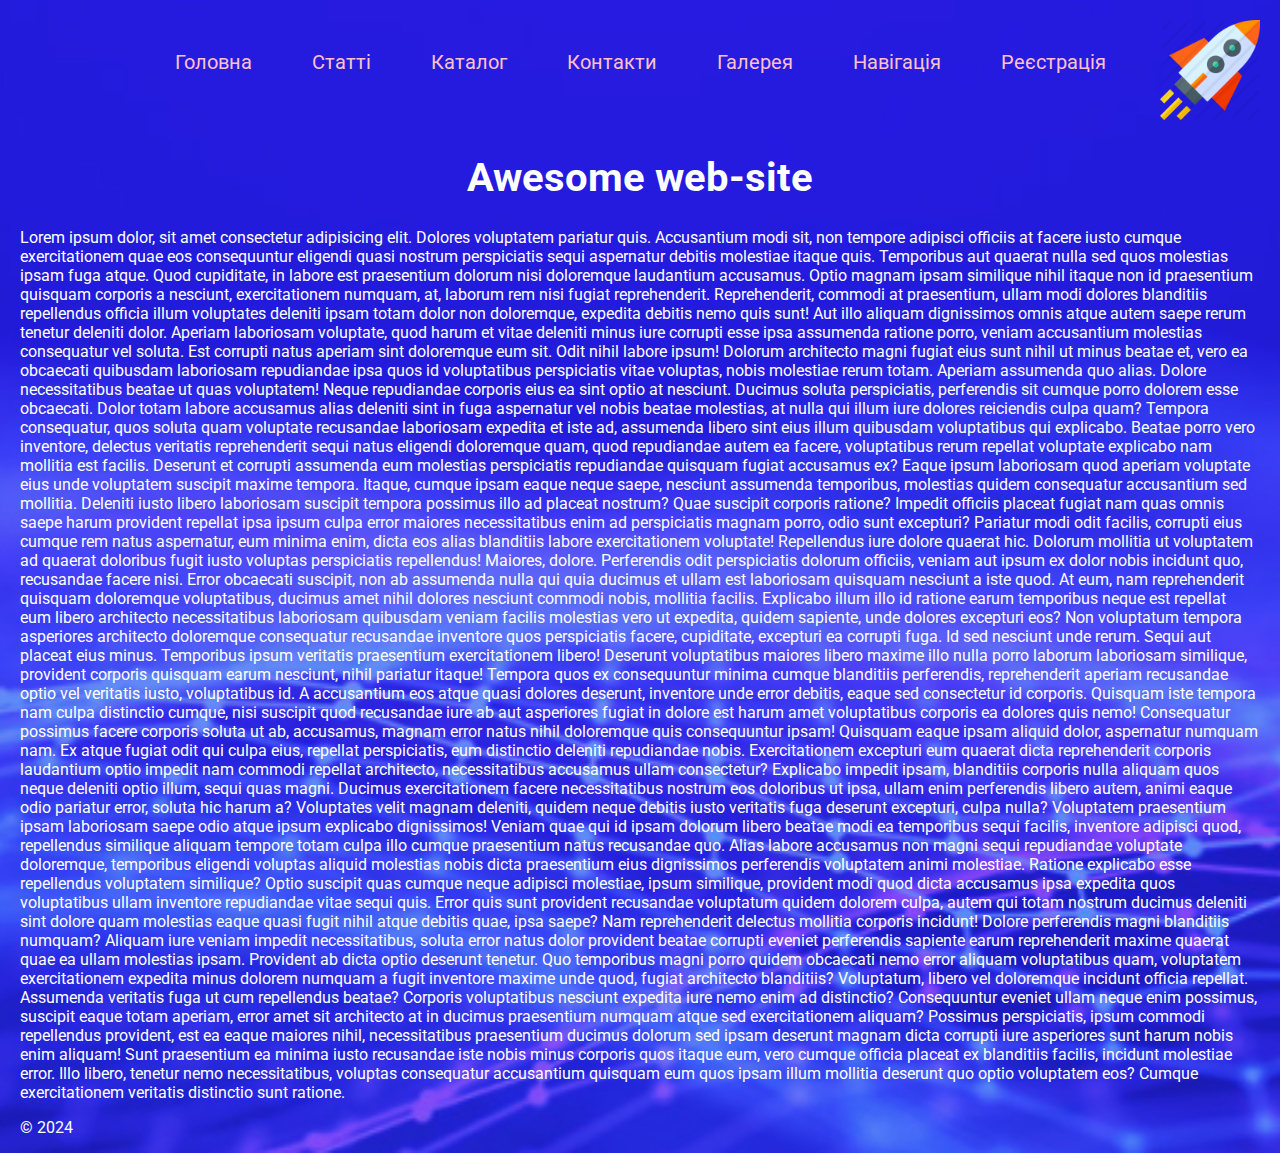
<file: index.html>
<!DOCTYPE html>
<html lang="zxx">

<head>
  <meta charset="UTF-8">
  <meta http-equiv="X-UA-Compatible" content="IE=edge">
  <meta name="viewport" content="width=device-width, initial-scale=1.0">
  <title>Unit 02</title>
  <link rel="preconnect" href="https://fonts.googleapis.com">
  <link rel="preconnect" href="https://fonts.gstatic.com" crossorigin>
  <link href="https://fonts.googleapis.com/css2?family=Roboto:wght@400;500;700&display=swap" rel="stylesheet">
  <link rel="stylesheet" href="./css/style.css">
</head>

<body>
  <header class="header">
    <div class="container">
      <nav class="nav">
        <ul class="list menu">
          <li class="menu-item"><a class="link menu-link" href="./index.html">Головна</a></li>
          <li class="menu-item"><a class="link menu-link" href="./pages/articles.html">Статті</a></li>
          <li class="menu-item"><a class="link menu-link" href="./pages/catalog.html">Каталог</a></li>
          <li class="menu-item"><a class="link menu-link" href="./pages/contacts.html">Контакти</a></li>
          <li class="menu-item"><a class="link menu-link" href="./pages/gallery.html">Галерея</a></li>
          <li class="menu-item"><a class="link menu-link" href="./pages/page-nav.html">Навігація</a></li>
          <li class="menu-item"><a class="link menu-link" href="./pages/registration.html">Реєстрація</a></li>
        </ul>
      </nav>
    </div>
  </header>

  <main>
    <section class="hero">
      <div class="container">
        <h1 class="hero-title">Awesome web-site</h1>

        <p>Lorem ipsum dolor, sit amet consectetur adipisicing elit. Dolores voluptatem pariatur quis. Accusantium modi
          sit, non tempore adipisci officiis at facere iusto cumque exercitationem quae eos consequuntur eligendi quasi
          nostrum perspiciatis sequi aspernatur debitis molestiae itaque quis. Temporibus aut quaerat nulla sed quos
          molestias ipsam fuga atque. Quod cupiditate, in labore est praesentium dolorum nisi doloremque laudantium
          accusamus. Optio magnam ipsam similique nihil itaque non id praesentium quisquam corporis a nesciunt,
          exercitationem numquam, at, laborum rem nisi fugiat reprehenderit. Reprehenderit, commodi at praesentium,
          ullam modi dolores blanditiis repellendus officia illum voluptates deleniti ipsam totam dolor non doloremque,
          expedita debitis nemo quis sunt! Aut illo aliquam dignissimos omnis atque autem saepe rerum tenetur deleniti
          dolor. Aperiam laboriosam voluptate, quod harum et vitae deleniti minus iure corrupti esse ipsa assumenda
          ratione porro, veniam accusantium molestias consequatur vel soluta. Est corrupti natus aperiam sint doloremque
          eum sit. Odit nihil labore ipsum! Dolorum architecto magni fugiat eius sunt nihil ut minus beatae et, vero ea
          obcaecati quibusdam laboriosam repudiandae ipsa quos id voluptatibus perspiciatis vitae voluptas, nobis
          molestiae rerum totam. Aperiam assumenda quo alias. Dolore necessitatibus beatae ut quas voluptatem! Neque
          repudiandae corporis eius ea sint optio at nesciunt. Ducimus soluta perspiciatis, perferendis sit cumque porro
          dolorem esse obcaecati. Dolor totam labore accusamus alias deleniti sint in fuga aspernatur vel nobis beatae
          molestias, at nulla qui illum iure dolores reiciendis culpa quam? Tempora consequatur, quos soluta quam
          voluptate recusandae laboriosam expedita et iste ad, assumenda libero sint eius illum quibusdam voluptatibus
          qui explicabo. Beatae porro vero inventore, delectus veritatis reprehenderit sequi natus eligendi doloremque
          quam, quod repudiandae autem ea facere, voluptatibus rerum repellat voluptate explicabo nam mollitia est
          facilis. Deserunt et corrupti assumenda eum molestias perspiciatis repudiandae quisquam fugiat accusamus ex?
          Eaque ipsum laboriosam quod aperiam voluptate eius unde voluptatem suscipit maxime tempora. Itaque, cumque
          ipsam eaque neque saepe, nesciunt assumenda temporibus, molestias quidem consequatur accusantium sed mollitia.
          Deleniti iusto libero laboriosam suscipit tempora possimus illo ad placeat nostrum? Quae suscipit corporis
          ratione? Impedit officiis placeat fugiat nam quas omnis saepe harum provident repellat ipsa ipsum culpa error
          maiores necessitatibus enim ad perspiciatis magnam porro, odio sunt excepturi? Pariatur modi odit facilis,
          corrupti eius cumque rem natus aspernatur, eum minima enim, dicta eos alias blanditiis labore exercitationem
          voluptate! Repellendus iure dolore quaerat hic. Dolorum mollitia ut voluptatem ad quaerat doloribus fugit
          iusto voluptas perspiciatis repellendus! Maiores, dolore. Perferendis odit perspiciatis dolorum officiis,
          veniam aut ipsum ex dolor nobis incidunt quo, recusandae facere nisi. Error obcaecati suscipit, non ab
          assumenda nulla qui quia ducimus et ullam est laboriosam quisquam nesciunt a iste quod. At eum, nam
          reprehenderit quisquam doloremque voluptatibus, ducimus amet nihil dolores nesciunt commodi nobis, mollitia
          facilis. Explicabo illum illo id ratione earum temporibus neque est repellat eum libero architecto
          necessitatibus laboriosam quibusdam veniam facilis molestias vero ut expedita, quidem sapiente, unde dolores
          excepturi eos? Non voluptatum tempora asperiores architecto doloremque consequatur recusandae inventore quos
          perspiciatis facere, cupiditate, excepturi ea corrupti fuga. Id sed nesciunt unde rerum. Sequi aut placeat
          eius minus. Temporibus ipsum veritatis praesentium exercitationem libero! Deserunt voluptatibus maiores libero
          maxime illo nulla porro laborum laboriosam similique, provident corporis quisquam earum nesciunt, nihil
          pariatur itaque! Tempora quos ex consequuntur minima cumque blanditiis perferendis, reprehenderit aperiam
          recusandae optio vel veritatis iusto, voluptatibus id. A accusantium eos atque quasi dolores deserunt,
          inventore unde error debitis, eaque sed consectetur id corporis. Quisquam iste tempora nam culpa distinctio
          cumque, nisi suscipit quod recusandae iure ab aut asperiores fugiat in dolore est harum amet voluptatibus
          corporis ea dolores quis nemo! Consequatur possimus facere corporis soluta ut ab, accusamus, magnam error
          natus nihil doloremque quis consequuntur ipsam! Quisquam eaque ipsam aliquid dolor, aspernatur numquam nam. Ex
          atque fugiat odit qui culpa eius, repellat perspiciatis, eum distinctio deleniti repudiandae nobis.
          Exercitationem excepturi eum quaerat dicta reprehenderit corporis laudantium optio impedit nam commodi
          repellat architecto, necessitatibus accusamus ullam consectetur? Explicabo impedit ipsam, blanditiis corporis
          nulla aliquam quos neque deleniti optio illum, sequi quas magni. Ducimus exercitationem facere necessitatibus
          nostrum eos doloribus ut ipsa, ullam enim perferendis libero autem, animi eaque odio pariatur error, soluta
          hic harum a? Voluptates velit magnam deleniti, quidem neque debitis iusto veritatis fuga deserunt excepturi,
          culpa nulla? Voluptatem praesentium ipsam laboriosam saepe odio atque ipsum explicabo dignissimos! Veniam quae
          qui id ipsam dolorum libero beatae modi ea temporibus sequi facilis, inventore adipisci quod, repellendus
          similique aliquam tempore totam culpa illo cumque praesentium natus recusandae quo. Alias labore accusamus non
          magni sequi repudiandae voluptate doloremque, temporibus eligendi voluptas aliquid molestias nobis dicta
          praesentium eius dignissimos perferendis voluptatem animi molestiae. Ratione explicabo esse repellendus
          voluptatem similique? Optio suscipit quas cumque neque adipisci molestiae, ipsum similique, provident modi
          quod dicta accusamus ipsa expedita quos voluptatibus ullam inventore repudiandae vitae sequi quis. Error quis
          sunt provident recusandae voluptatum quidem dolorem culpa, autem qui totam nostrum ducimus deleniti sint
          dolore quam molestias eaque quasi fugit nihil atque debitis quae, ipsa saepe? Nam reprehenderit delectus
          mollitia corporis incidunt! Dolore perferendis magni blanditiis numquam? Aliquam iure veniam impedit
          necessitatibus, soluta error natus dolor provident beatae corrupti eveniet perferendis sapiente earum
          reprehenderit maxime quaerat quae ea ullam molestias ipsam. Provident ab dicta optio deserunt tenetur. Quo
          temporibus magni porro quidem obcaecati nemo error aliquam voluptatibus quam, voluptatem exercitationem
          expedita minus dolorem numquam a fugit inventore maxime unde quod, fugiat architecto blanditiis? Voluptatum,
          libero vel doloremque incidunt officia repellat. Assumenda veritatis fuga ut cum repellendus beatae? Corporis
          voluptatibus nesciunt expedita iure nemo enim ad distinctio? Consequuntur eveniet ullam neque enim possimus,
          suscipit eaque totam aperiam, error amet sit architecto at in ducimus praesentium numquam atque sed
          exercitationem aliquam? Possimus perspiciatis, ipsum commodi repellendus provident, est ea eaque maiores
          nihil, necessitatibus praesentium ducimus dolorum sed ipsam deserunt magnam dicta corrupti iure asperiores
          sunt harum nobis enim aliquam! Sunt praesentium ea minima iusto recusandae iste nobis minus corporis quos
          itaque eum, vero cumque officia placeat ex blanditiis facilis, incidunt molestiae error. Illo libero, tenetur
          nemo necessitatibus, voluptas consequatur accusantium quisquam eum quos ipsam illum mollitia deserunt quo
          optio voluptatem eos? Cumque exercitationem veritatis distinctio sunt ratione.</p>
      </div>
    </section>
  </main>

  <footer>
    <div class="container">
      <p>&copy; 2024</p>
    </div>
  </footer>
</body>

</html>
</file>
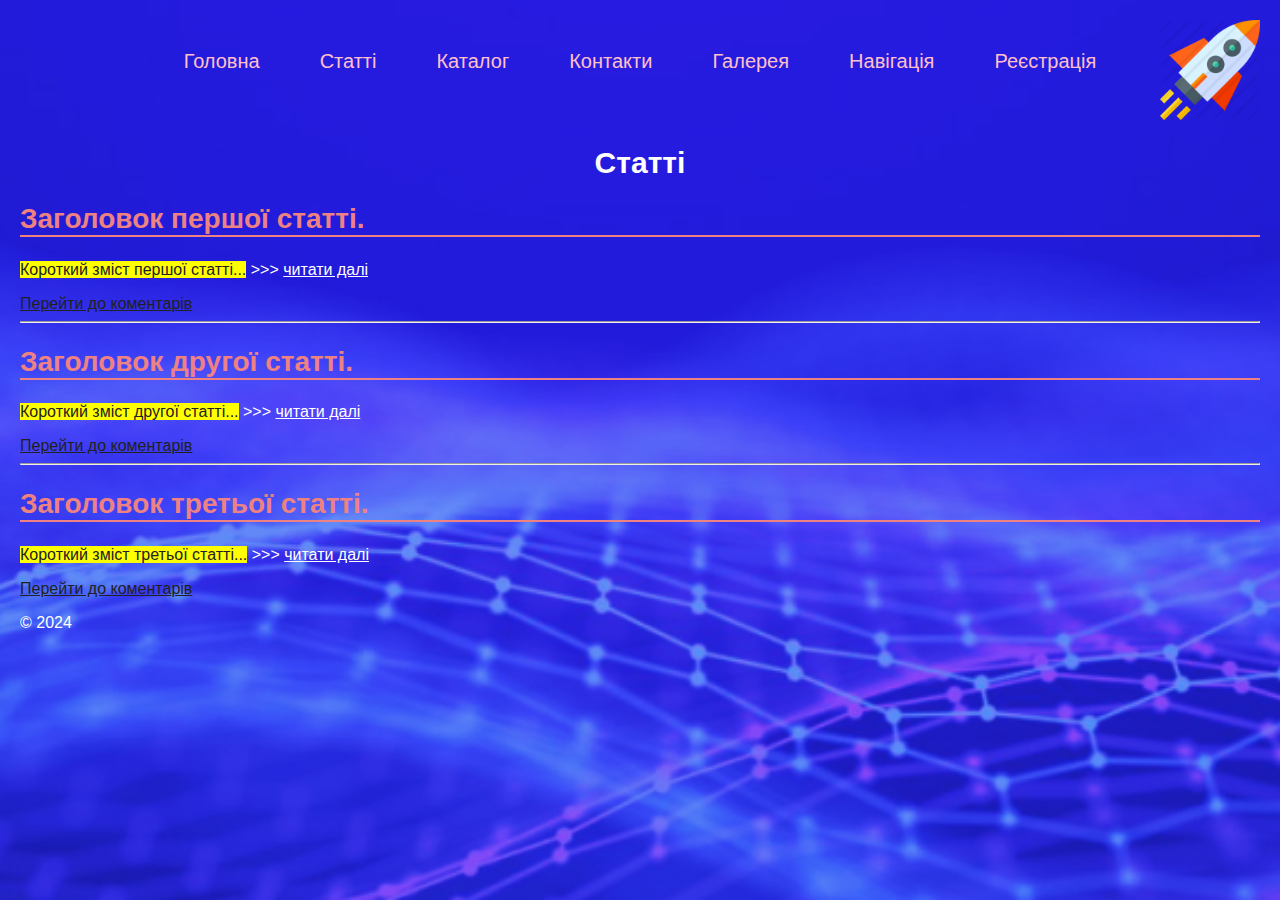
<file: pages/articles.html>
<!DOCTYPE html>
<html lang="uk">

<head>
  <meta charset="UTF-8">
  <meta http-equiv="X-UA-Compatible" content="IE=edge">
  <meta name="viewport" content="width=device-width, initial-scale=1.0">
  <title>Статті</title>
  <link rel="stylesheet" href="../css/style.css">
</head>

<body>
  <header class="header">
    <div class="container">
      <nav class="nav">
        <ul class="list menu">
          <li class="menu-item"><a class="link menu-link" href="../index.html">Головна</a></li>
          <li class="menu-item"><a class="link menu-link" href="./articles.html">Статті</a></li>
          <li class="menu-item"><a class="link menu-link" href="./catalog.html">Каталог</a></li>
          <li class="menu-item"><a class="link menu-link" href="./contacts.html">Контакти</a></li>
          <li class="menu-item"><a class="link menu-link" href="./gallery.html">Галерея</a></li>
          <li class="menu-item"><a class="link menu-link" href="./page-nav.html">Навігація</a></li>
          <li class="menu-item"><a class="link menu-link" href="./registration.html">Реєстрація</a></li>
        </ul>
      </nav>
    </div>
  </header>

  <main>
    <div class="container">
      <h1>Статті</h1>

      <article class="article">
        <h2 class="article-title">
          <a class="link article-link" href="./articles/article1.html">Заголовок першої статті.</a>
        </h2>

        <p><span class="article-description">Короткий зміст першої статті...</span> &gt;&gt;&gt;
          <a class="article-more" href="./articles/article1.html">читати далі</a>
        </p>
        <a class="article-transition" href="./articles/article1.html#comments">Перейти до коментарів</a>
      </article>

      <hr>

      <article class="article">
        <h2 class="article-title">
          <a class="link article-link" href="./articles/article2.html">Заголовок другої статті.</a>
        </h2>

        <p><span class="article-description">Короткий зміст другої статті...</span> &gt;&gt;&gt;
          <a class="article-more" href="./articles/article2.html">читати далі</a>
        </p>
        <a class="article-transition" href="./articles/article2.html#comments">Перейти до коментарів</a>
      </article>

      <hr>

      <article class="article">
        <h2 class="article-title">
          <a class="link article-link" href="./articles/article3.html">Заголовок третьої статті.</a>
        </h2>

        <p><span class="article-description">Короткий зміст третьої статті...</span> &gt;&gt;&gt;
          <a class="article-more" href="./articles/article3.html">читати далі</a>
        </p>
        <a class="article-transition" href="./articles/article3.html#comments">Перейти до коментарів</a>
      </article>
    </div>
  </main>

  <footer>
    <div class="container">
      <p>&copy; 2024</p>
    </div>
  </footer>
</body>

</html>
</file>
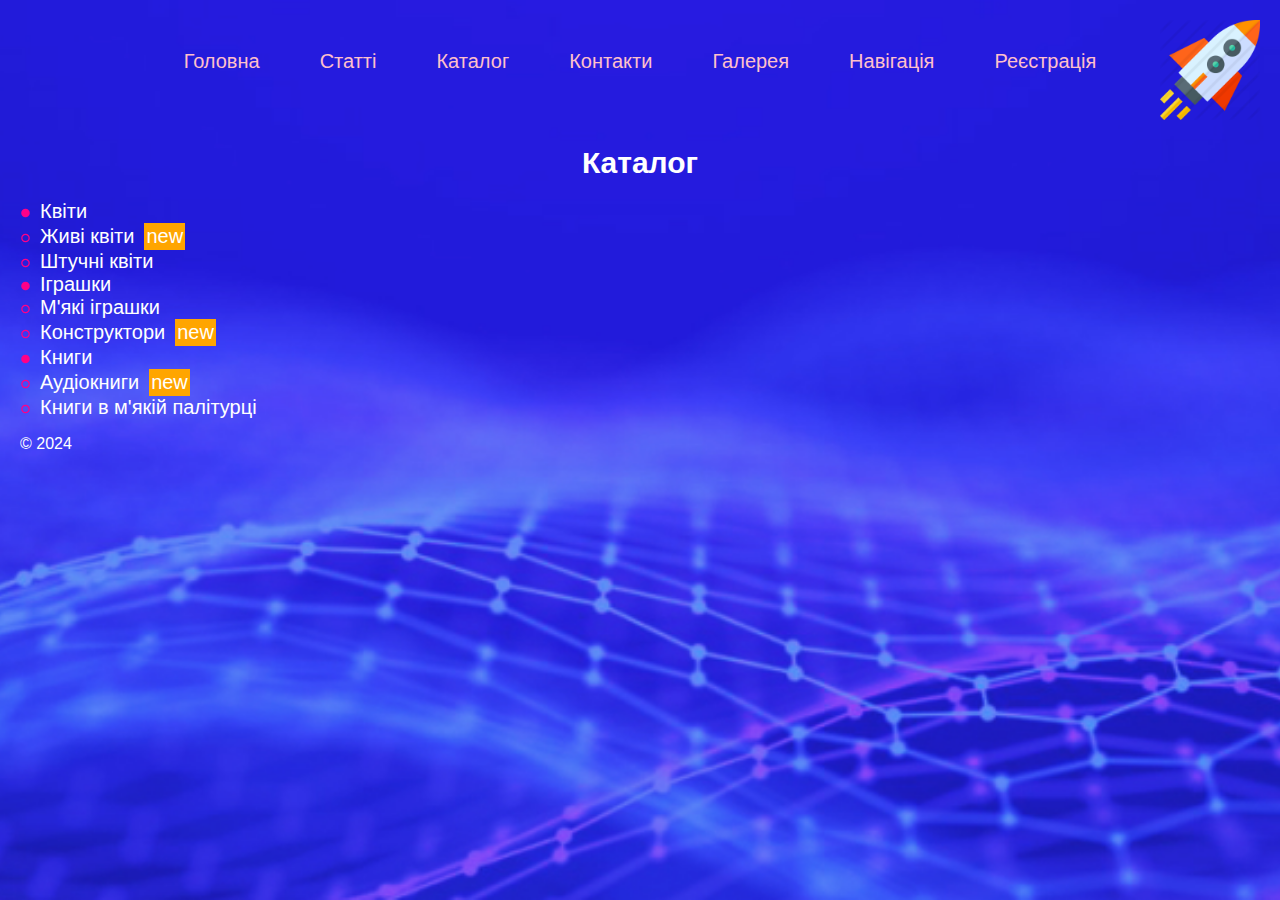
<file: pages/catalog.html>
<!DOCTYPE html>
<html lang="uk">

<head>
  <meta charset="UTF-8">
  <meta http-equiv="X-UA-Compatible" content="IE=edge">
  <meta name="viewport" content="width=device-width, initial-scale=1.0">
  <title>Каталог</title>
  <link rel="stylesheet" href="../css/style.css">
</head>

<body>
  <header class="header">
    <div class="container">
      <nav class="nav">
        <ul class="list menu">
          <li class="menu-item"><a class="link menu-link" href="../index.html">Головна</a></li>
          <li class="menu-item"><a class="link menu-link" href="./articles.html">Статті</a></li>
          <li class="menu-item"><a class="link menu-link" href="./catalog.html">Каталог</a></li>
          <li class="menu-item"><a class="link menu-link" href="./contacts.html">Контакти</a></li>
          <li class="menu-item"><a class="link menu-link" href="./gallery.html">Галерея</a></li>
          <li class="menu-item"><a class="link menu-link" href="./page-nav.html">Навігація</a></li>
          <li class="menu-item"><a class="link menu-link" href="./registration.html">Реєстрація</a></li>
        </ul>
      </nav>
    </div>
  </header>

  <main>
    <section>
      <div class="container">
        <h1>Каталог</h1>

        <ul class="list catalog">
          <li class="catalog-item">Квіти
            <ul class="list sub-catalog">
              <li class="sub-catalog-item special-new">Живі квіти</li>
              <li class="sub-catalog-item">Штучні квіти</li>
            </ul>
          </li>
          <li class="catalog-item">Іграшки
            <ul class="list sub-catalog">
              <li class="sub-catalog-item">М'які іграшки</li>
              <li class="sub-catalog-item special-new">Конструктори</li>
            </ul>
          </li>
          <li class="catalog-item">Книги
            <ul class="list sub-catalog">
              <li class="sub-catalog-item special-new">Аудіокниги</li>
              <li class="sub-catalog-item">Книги в м'якій палітурці</li>
            </ul>
          </li>
        </ul>
      </div>
    </section>
  </main>

  <footer>
    <div class="container">
      <p>&copy; 2024</p>
    </div>
  </footer>
</body>

</html>
</file>
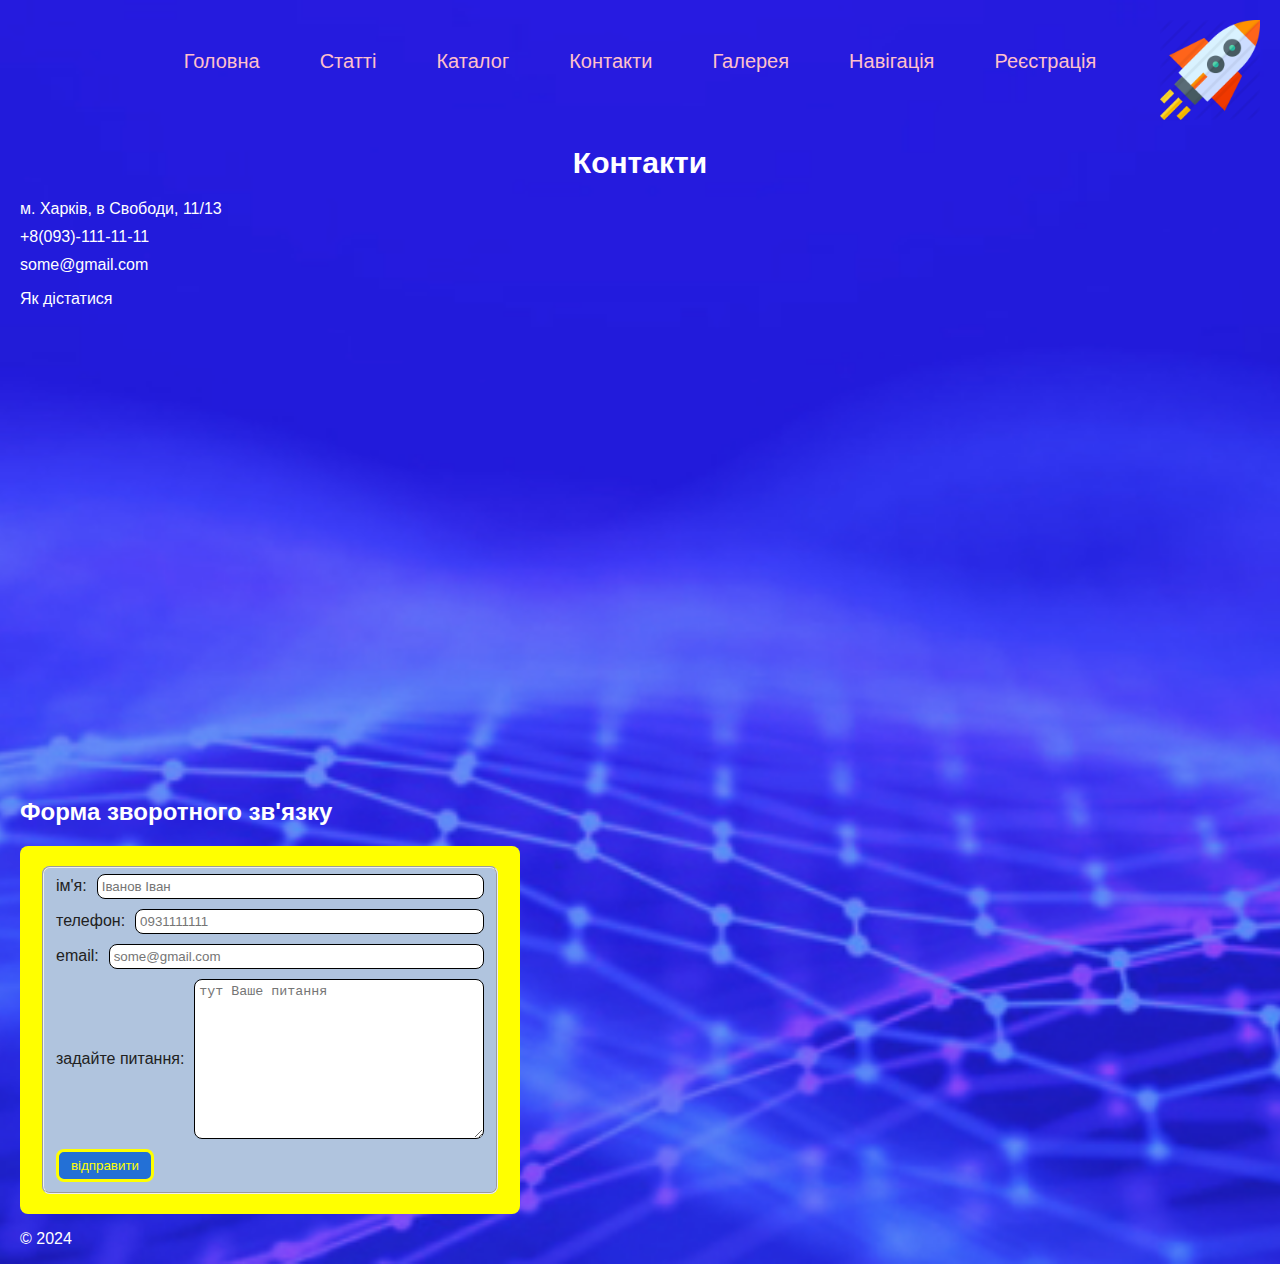
<file: pages/contacts.html>
<!DOCTYPE html>
<html lang="uk">

<head>
  <meta charset="UTF-8">
  <meta http-equiv="X-UA-Compatible" content="IE=edge">
  <meta name="viewport" content="width=device-width, initial-scale=1.0">
  <title>Контакти</title>
  <link rel="stylesheet" href="../css/style.css">
</head>

<body>
  <header class="header">
    <div class="container">
      <nav class="nav">
        <ul class="list menu">
          <li class="menu-item"><a class="link menu-link" href="../index.html">Головна</a></li>
          <li class="menu-item"><a class="link menu-link" href="./articles.html">Статті</a></li>
          <li class="menu-item"><a class="link menu-link" href="./catalog.html">Каталог</a></li>
          <li class="menu-item"><a class="link menu-link" href="./contacts.html">Контакти</a></li>
          <li class="menu-item"><a class="link menu-link" href="./gallery.html">Галерея</a></li>
          <li class="menu-item"><a class="link menu-link" href="./page-nav.html">Навігація</a></li>
          <li class="menu-item"><a class="link menu-link" href="./registration.html">Реєстрація</a></li>
        </ul>
      </nav>
    </div>
  </header>

  <main>
    <section>
      <div class="container">
        <h1>Контакти</h1>

        <address>
          <ul class="list address">
            <li class="address-item">
              <a class="link address-link" href="https://maps.app.goo.gl/x9EXYW6exf2VWCSN8" target="_blank">м. Харків, в
                Свободи, 11/13</a>
            </li>
            <li class="address-item"><a class="link address-link" href="tel:+80931111111">+8(093)-111-11-11</a></li>
            <li class="address-item"><a class="link address-link" href="mailto:some@gmail.com">some@gmail.com</a></li>
          </ul>
        </address>

        <div>
          <p>Як дістатися</p>
          <iframe
            src="https://www.google.com/maps/embed?pb=!1m18!1m12!1m3!1d2564.409950635829!2d36.2385188!3d50.003671!2m3!1f0!2f0!3f0!3m2!1i1024!2i768!4f13.1!3m3!1m2!1s0x4127a0dd895f9371%3A0xee576b91ddd538aa!2z0LLRg9C70LjRhtGPINCh0LLQvtCx0L7QtNC4LCAxMS0xMywg0KXQsNGA0LrRltCyLCDQpdCw0YDQutGW0LLRgdGM0LrQsCDQvtCx0LvQsNGB0YLRjCwg0KPQutGA0LDRl9C90LAsIDYxMDAw!5e0!3m2!1suk!2sde!4v1724360576194!5m2!1suk!2sde"
            width="600" height="450" style="border:0;" allowfullscreen="" loading="lazy"
            referrerpolicy="no-referrer-when-downgrade">
          </iframe>
        </div>
      </div>
    </section>

    <section>
      <div class="container">
        <h2>Форма зворотного зв'язку</h2>

        <form class="form" action="https://tests.fomenko.top/echo/index.php" method="get">
          <fieldset class="form-fieldset">
            <div class="form-group">
              <label class="form-label" for="name">ім'я:</label>
              <input class="form-field" name="name" id="name" type="text" placeholder="Iванов Iван">
            </div>

            <div class="form-group">
              <label class="form-label" for="tel">телефон:</label>
              <input class="form-field" name="tel" id="tel" type="tel" placeholder="0931111111">
            </div>

            <div class="form-group">
              <label class="form-label" for="email">email: </label>
              <input class="form-field" name="email" id="email" type="email" placeholder="some@gmail.com">
            </div>

            <div class="form-group">
              <label class="form-label" for="question">задайте питання:</label>
              <textarea class="form-field" name="question" id="question" cols="30" rows="10"
                placeholder="тут Ваше питання"></textarea>
            </div>

            <button class="btn" type="submit">відправити</button>
          </fieldset>
        </form>
      </div>
    </section>
  </main>

  <footer>
    <div class="container">
      <p>&copy; 2024</p>
    </div>
  </footer>
</body>

</html>
</file>
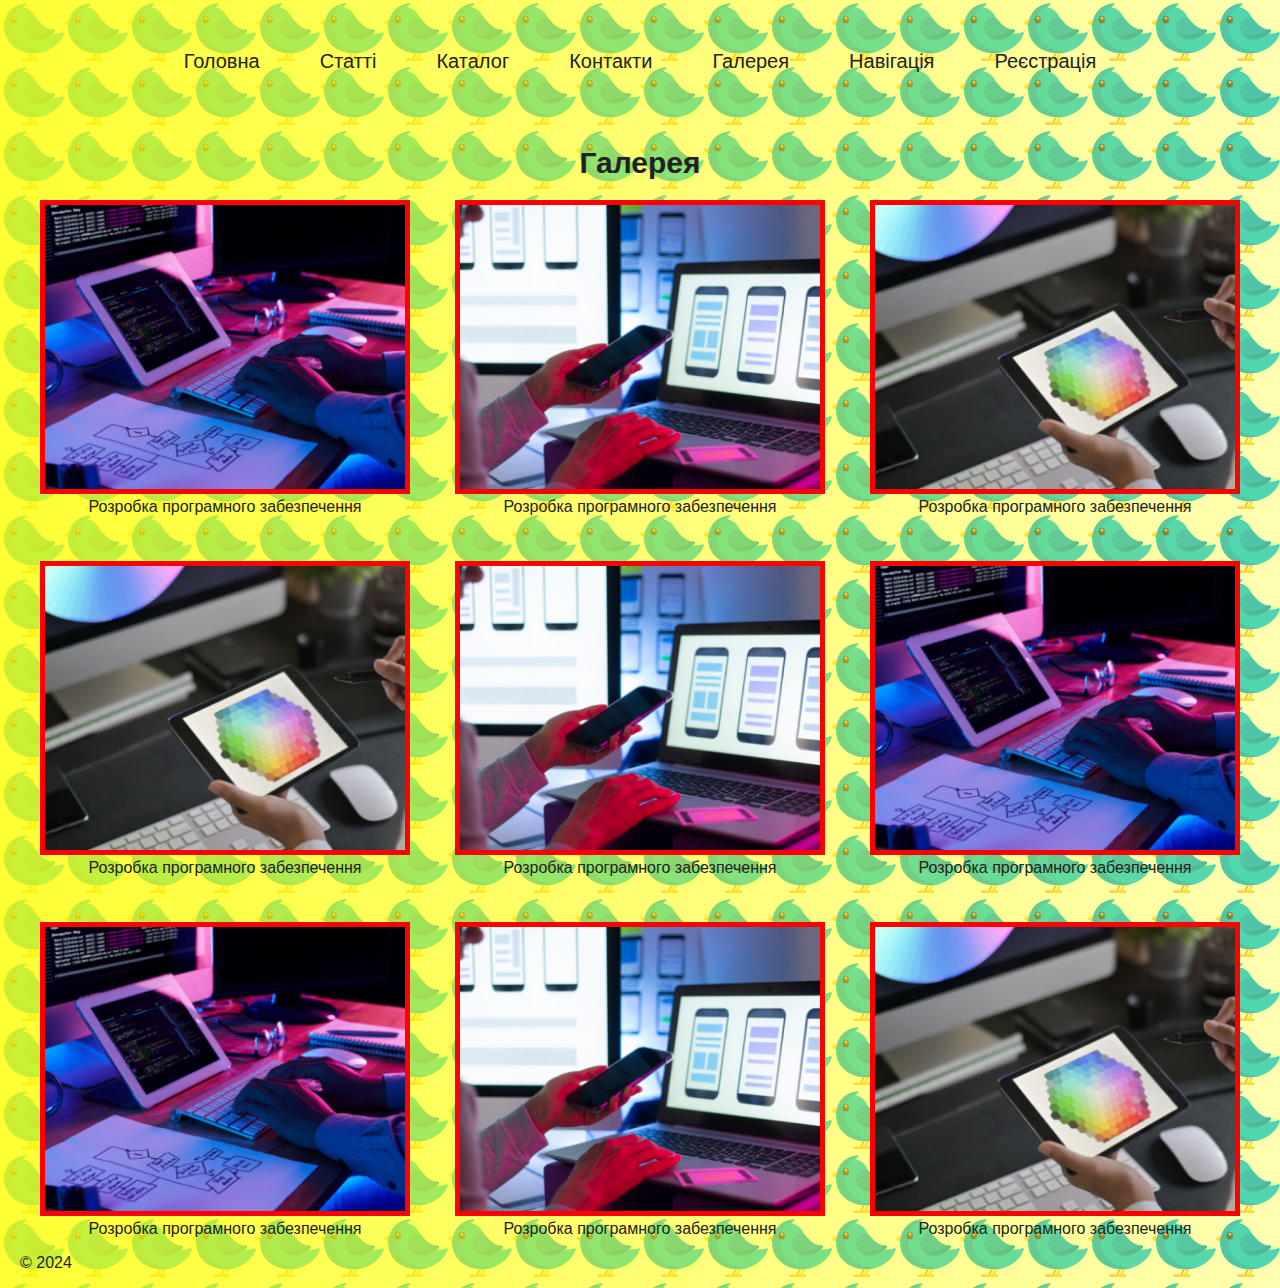
<file: pages/gallery.html>
<!DOCTYPE html>
<html lang="uk">

<head>
  <meta charset="UTF-8">
  <meta http-equiv="X-UA-Compatible" content="IE=edge">
  <meta name="viewport" content="width=device-width, initial-scale=1.0">
  <title>Галерея</title>
  <link rel="stylesheet" href="../css/style.css">
</head>

<body class="body-gallery">
  <header class="header">
    <div class="container">
      <nav class="nav">
        <ul class="list menu">
          <li class="menu-item"><a class="link menu-link" href="../index.html">Головна</a></li>
          <li class="menu-item"><a class="link menu-link" href="./articles.html">Статті</a></li>
          <li class="menu-item"><a class="link menu-link" href="./catalog.html">Каталог</a></li>
          <li class="menu-item"><a class="link menu-link" href="./contacts.html">Контакти</a></li>
          <li class="menu-item"><a class="link menu-link" href="./gallery.html">Галерея</a></li>
          <li class="menu-item"><a class="link menu-link" href="./page-nav.html">Навігація</a></li>
          <li class="menu-item"><a class="link menu-link" href="./registration.html">Реєстрація</a></li>
        </ul>
      </nav>
    </div>
  </header>

  <main>
    <section>
      <div class="container">
        <h1>Галерея</h1>

        <ul class="list gallery">

          <li class="gallery-item">
            <a class="link gallery-link" href="../images/img1.jpg" target="_blank">
              <figure class="gallery-figure">
                <img class="gallery-img" src="../images/img1.jpg" alt="Software development" width="370" height="294">
                <figcaption class="gallery-text">Розробка програмного забезпечення</figcaption>
              </figure>
            </a>
          </li>
          <li class="gallery-item">
            <a class="link gallery-link" href="../images/img2.jpg" target="_blank">
              <figure class="gallery-figure">
                <img class="gallery-img" src="../images/img2.jpg" alt="Software development" width="370" height="294">
                <figcaption class="gallery-text">Розробка програмного забезпечення</figcaption>
              </figure>
            </a>
          </li>
          <li class="gallery-item">
            <a class="link gallery-link" href="../images/img3.jpg" target="_blank">
              <figure class="gallery-figure">
                <img class="gallery-img" src="../images/img3.jpg" alt="Software development" width="370" height="294">
                <figcaption class="gallery-text">Розробка програмного забезпечення</figcaption>
              </figure>
            </a>
          </li>
          <li class="gallery-item">
            <a class="link gallery-link" href="../images/img3.jpg" target="_blank">
              <figure class="gallery-figure">
                <img class="gallery-img" src="../images/img3.jpg" alt="Software development" width="370" height="294">
                <figcaption class="gallery-text">Розробка програмного забезпечення</figcaption>
              </figure>
            </a>
          </li>
          <li class="gallery-item">
            <a class="link gallery-link" href="../images/img2.jpg" target="_blank">
              <figure class="gallery-figure">
                <img class="gallery-img" src="../images/img2.jpg" alt="Software development" width="370" height="294">
                <figcaption class="gallery-text">Розробка програмного забезпечення</figcaption>
              </figure>
            </a>
          </li>
          <li class="gallery-item">
            <a class="link gallery-link" href="../images/img1.jpg" target="_blank">
              <figure class="gallery-figure">
                <img class="gallery-img" src="../images/img1.jpg" alt="Software development" width="370" height="294">
                <figcaption class="gallery-text">Розробка програмного забезпечення</figcaption>
              </figure>
            </a>
          </li>
          <li class="gallery-item">
            <a class="link gallery-link" href="../images/img1.jpg" target="_blank">
              <figure class="gallery-figure">
                <img class="gallery-img" src="../images/img1.jpg" alt="Software development" width="370" height="294">
                <figcaption class="gallery-text">Розробка програмного забезпечення</figcaption>
              </figure>
            </a>
          </li>
          <li class="gallery-item">
            <a class="link gallery-link" href="../images/img2.jpg" target="_blank">
              <figure class="gallery-figure">
                <img class="gallery-img" src="../images/img2.jpg" alt="Software development" width="370" height="294">
                <figcaption class="gallery-text">Розробка програмного забезпечення</figcaption>
              </figure>
            </a>
          </li>
          <li class="gallery-item">
            <a class="link gallery-link" href="../images/img3.jpg" target="_blank">
              <figure class="gallery-figure">
                <img class="gallery-img" src="../images/img3.jpg" alt="Software development" width="370" height="294">
                <figcaption class="gallery-text">Розробка програмного забезпечення</figcaption>
              </figure>
            </a>
          </li>

        </ul>
      </div>
    </section>
  </main>

  <footer>
    <div class="container">
      <p>&copy; 2024</p>
    </div>
  </footer>
</body>

</html>
</file>
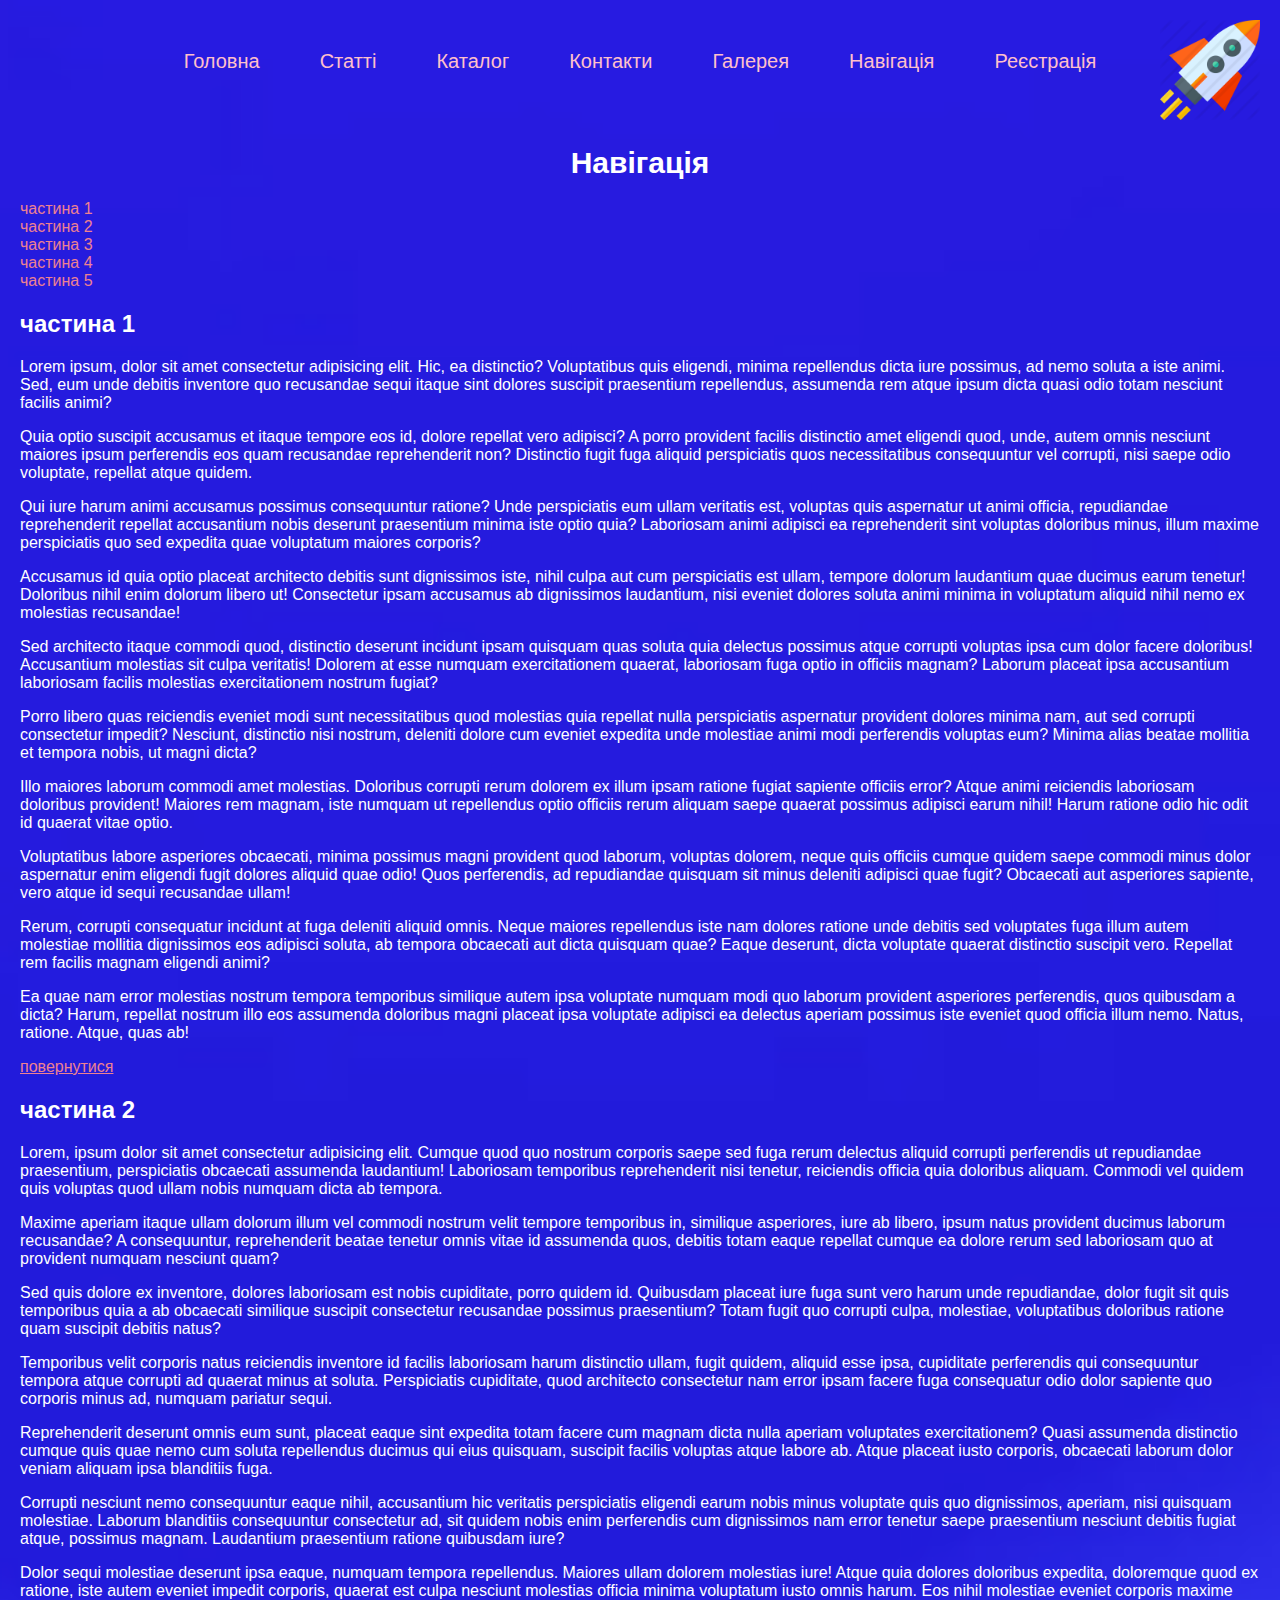
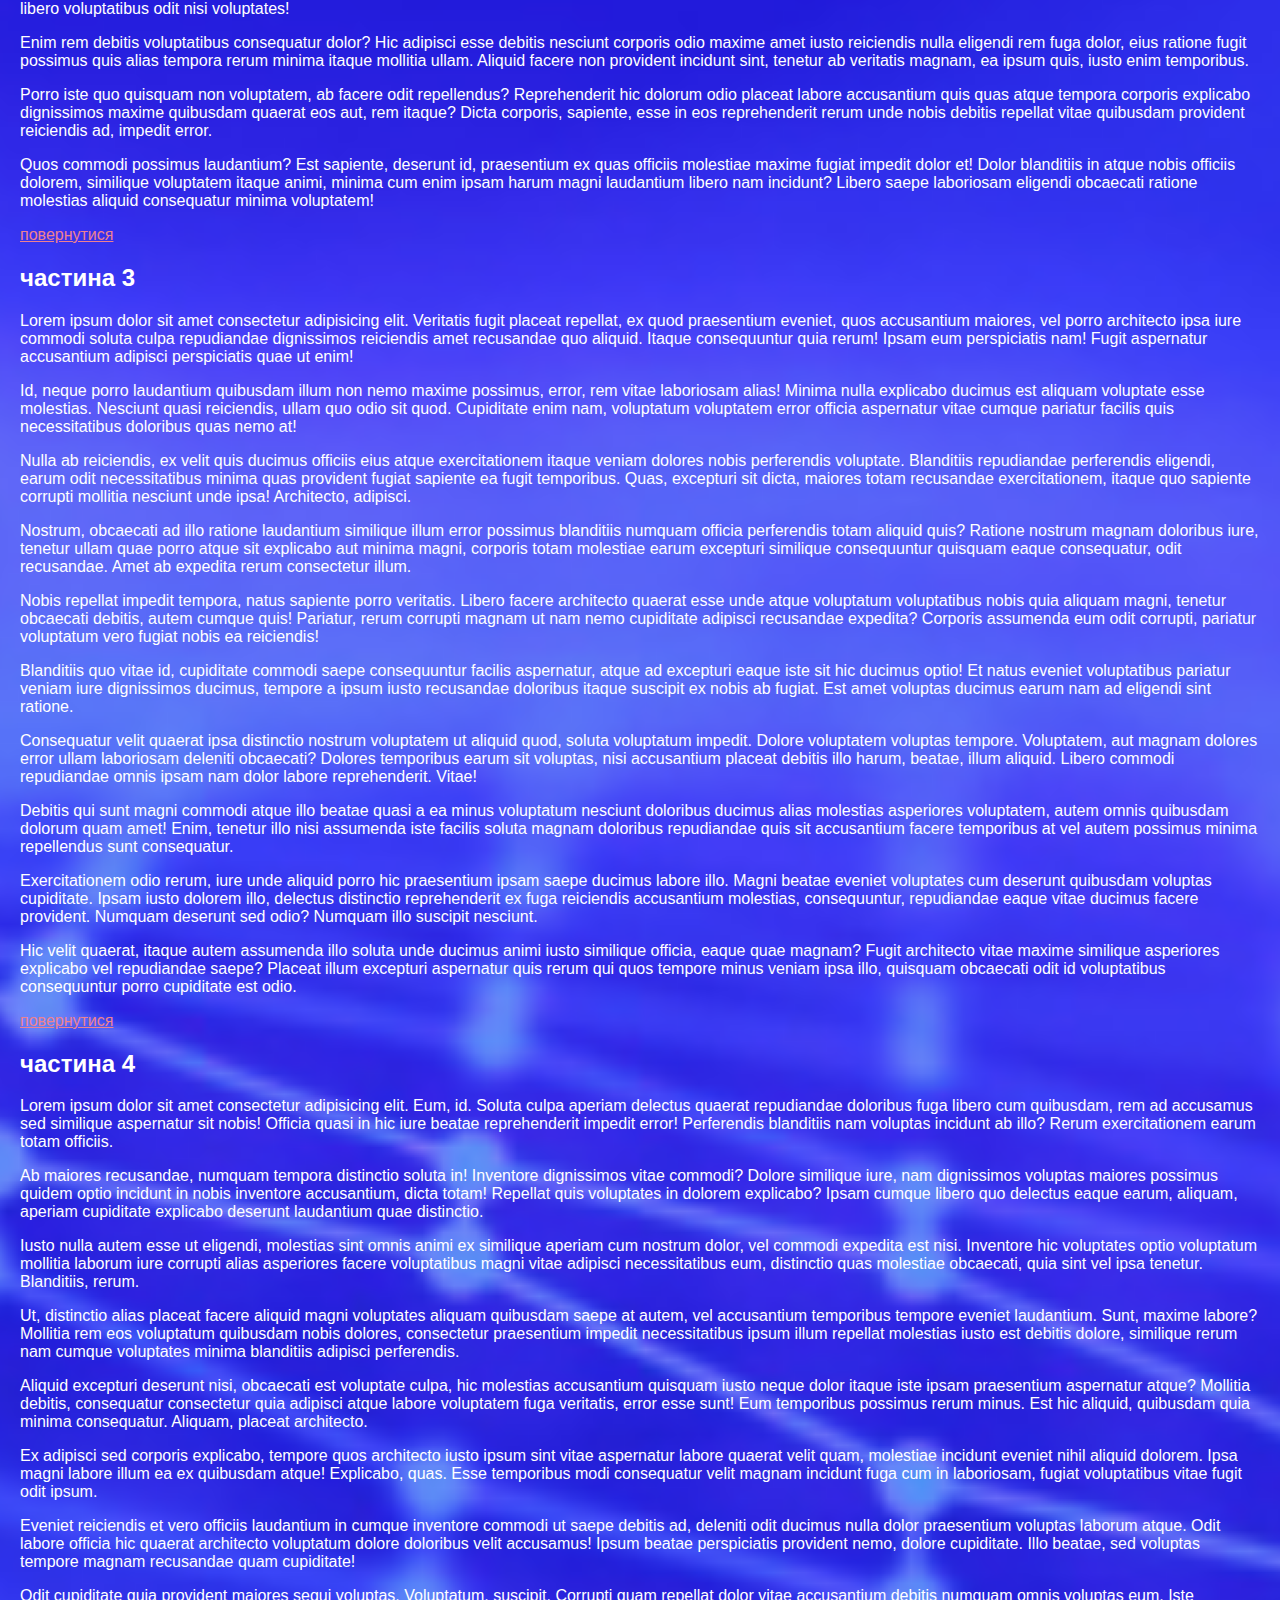
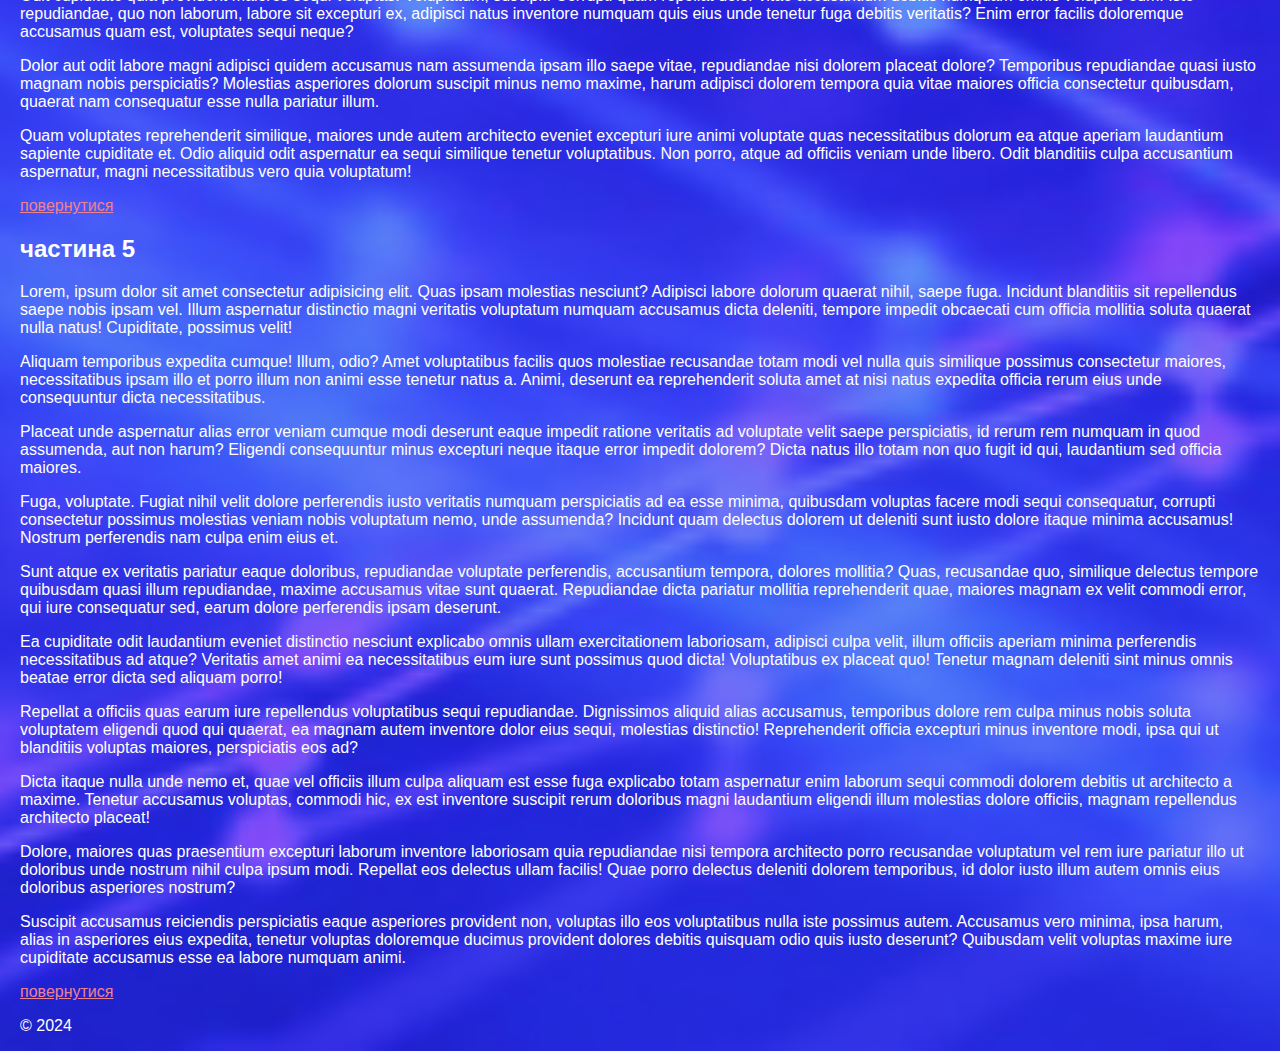
<file: pages/page-nav.html>
<!DOCTYPE html>
<html lang="zxx">

<head>
  <meta charset="UTF-8">
  <meta http-equiv="X-UA-Compatible" content="IE=edge">
  <meta name="viewport" content="width=device-width, initial-scale=1.0">
  <title>Навігація</title>
  <link rel="stylesheet" href="../css/style.css">
</head>

<body>
  <header class="header">
    <div class="container">
      <nav class="nav">
        <ul class="list menu">
          <li class="menu-item"><a class="link menu-link" href="../index.html">Головна</a></li>
          <li class="menu-item"><a class="link menu-link" href="./articles.html">Статті</a></li>
          <li class="menu-item"><a class="link menu-link" href="./catalog.html">Каталог</a></li>
          <li class="menu-item"><a class="link menu-link" href="./contacts.html">Контакти</a></li>
          <li class="menu-item"><a class="link menu-link" href="./gallery.html">Галерея</a></li>
          <li class="menu-item"><a class="link menu-link" href="./page-nav.html">Навігація</a></li>
          <li class="menu-item"><a class="link menu-link" href="./registration.html">Реєстрація</a></li>
        </ul>
      </nav>
    </div>
  </header>

  <main>
    <section>
      <div class="container">
        <h1 id="nav">Навігація</h1>

        <ul class="list page-nav">
          <li class="page-nav-item"><a class="link page-nav-link" href="#part1">частина 1</a></li>
          <li class="page-nav-item"><a class="link page-nav-link" href="#part2">частина 2</a></li>
          <li class="page-nav-item"><a class="link page-nav-link" href="#part3">частина 3</a></li>
          <li class="page-nav-item"><a class="link page-nav-link" href="#part4">частина 4</a></li>
          <li class="page-nav-item"><a class="link page-nav-link" href="#part5">частина 5</a></li>
        </ul>
      </div>
    </section>

    <section id="part1">
      <div class="container">
        <h2>частина 1</h2>
        <p>Lorem ipsum, dolor sit amet consectetur adipisicing elit. Hic, ea distinctio? Voluptatibus quis eligendi,
          minima repellendus dicta iure possimus, ad nemo soluta a iste animi. Sed, eum unde debitis inventore quo
          recusandae sequi itaque sint dolores suscipit praesentium repellendus, assumenda rem atque ipsum dicta quasi
          odio totam nesciunt facilis animi?</p>
        <p>Quia optio suscipit accusamus et itaque tempore eos id, dolore repellat vero adipisci? A porro provident
          facilis distinctio amet eligendi quod, unde, autem omnis nesciunt maiores ipsum perferendis eos quam
          recusandae
          reprehenderit non? Distinctio fugit fuga aliquid perspiciatis quos necessitatibus consequuntur vel corrupti,
          nisi saepe odio voluptate, repellat atque quidem.</p>
        <p>Qui iure harum animi accusamus possimus consequuntur ratione? Unde perspiciatis eum ullam veritatis est,
          voluptas quis aspernatur ut animi officia, repudiandae reprehenderit repellat accusantium nobis deserunt
          praesentium minima iste optio quia? Laboriosam animi adipisci ea reprehenderit sint voluptas doloribus minus,
          illum maxime perspiciatis quo sed expedita quae voluptatum maiores corporis?</p>
        <p>Accusamus id quia optio placeat architecto debitis sunt dignissimos iste, nihil culpa aut cum perspiciatis
          est
          ullam, tempore dolorum laudantium quae ducimus earum tenetur! Doloribus nihil enim dolorum libero ut!
          Consectetur ipsam accusamus ab dignissimos laudantium, nisi eveniet dolores soluta animi minima in voluptatum
          aliquid nihil nemo ex molestias recusandae!</p>
        <p>Sed architecto itaque commodi quod, distinctio deserunt incidunt ipsam quisquam quas soluta quia delectus
          possimus atque corrupti voluptas ipsa cum dolor facere doloribus! Accusantium molestias sit culpa veritatis!
          Dolorem at esse numquam exercitationem quaerat, laboriosam fuga optio in officiis magnam? Laborum placeat ipsa
          accusantium laboriosam facilis molestias exercitationem nostrum fugiat?</p>
        <p>Porro libero quas reiciendis eveniet modi sunt necessitatibus quod molestias quia repellat nulla perspiciatis
          aspernatur provident dolores minima nam, aut sed corrupti consectetur impedit? Nesciunt, distinctio nisi
          nostrum, deleniti dolore cum eveniet expedita unde molestiae animi modi perferendis voluptas eum? Minima alias
          beatae mollitia et tempora nobis, ut magni dicta?</p>
        <p>Illo maiores laborum commodi amet molestias. Doloribus corrupti rerum dolorem ex illum ipsam ratione fugiat
          sapiente officiis error? Atque animi reiciendis laboriosam doloribus provident! Maiores rem magnam, iste
          numquam
          ut repellendus optio officiis rerum aliquam saepe quaerat possimus adipisci earum nihil! Harum ratione odio
          hic
          odit id quaerat vitae optio.</p>
        <p>Voluptatibus labore asperiores obcaecati, minima possimus magni provident quod laborum, voluptas dolorem,
          neque
          quis officiis cumque quidem saepe commodi minus dolor aspernatur enim eligendi fugit dolores aliquid quae
          odio!
          Quos perferendis, ad repudiandae quisquam sit minus deleniti adipisci quae fugit? Obcaecati aut asperiores
          sapiente, vero atque id sequi recusandae ullam!</p>
        <p>Rerum, corrupti consequatur incidunt at fuga deleniti aliquid omnis. Neque maiores repellendus iste nam
          dolores
          ratione unde debitis sed voluptates fuga illum autem molestiae mollitia dignissimos eos adipisci soluta, ab
          tempora obcaecati aut dicta quisquam quae? Eaque deserunt, dicta voluptate quaerat distinctio suscipit vero.
          Repellat rem facilis magnam eligendi animi?</p>
        <p>Ea quae nam error molestias nostrum tempora temporibus similique autem ipsa voluptate numquam modi quo
          laborum
          provident asperiores perferendis, quos quibusdam a dicta? Harum, repellat nostrum illo eos assumenda doloribus
          magni placeat ipsa voluptate adipisci ea delectus aperiam possimus iste eveniet quod officia illum nemo.
          Natus,
          ratione. Atque, quas ab!</p>
        <a class="back-link" href="#nav">повернутися</a>
      </div>
    </section>

    <section id="part2">
      <div class="container">
        <h2>частина 2</h2>
        <p>Lorem, ipsum dolor sit amet consectetur adipisicing elit. Cumque quod quo nostrum corporis saepe sed fuga
          rerum
          delectus aliquid corrupti perferendis ut repudiandae praesentium, perspiciatis obcaecati assumenda laudantium!
          Laboriosam temporibus reprehenderit nisi tenetur, reiciendis officia quia doloribus aliquam. Commodi vel
          quidem
          quis voluptas quod ullam nobis numquam dicta ab tempora.</p>
        <p>Maxime aperiam itaque ullam dolorum illum vel commodi nostrum velit tempore temporibus in, similique
          asperiores, iure ab libero, ipsum natus provident ducimus laborum recusandae? A consequuntur, reprehenderit
          beatae tenetur omnis vitae id assumenda quos, debitis totam eaque repellat cumque ea dolore rerum sed
          laboriosam
          quo at provident numquam nesciunt quam?</p>
        <p>Sed quis dolore ex inventore, dolores laboriosam est nobis cupiditate, porro quidem id. Quibusdam placeat
          iure
          fuga sunt vero harum unde repudiandae, dolor fugit sit quis temporibus quia a ab obcaecati similique suscipit
          consectetur recusandae possimus praesentium? Totam fugit quo corrupti culpa, molestiae, voluptatibus doloribus
          ratione quam suscipit debitis natus?</p>
        <p>Temporibus velit corporis natus reiciendis inventore id facilis laboriosam harum distinctio ullam, fugit
          quidem, aliquid esse ipsa, cupiditate perferendis qui consequuntur tempora atque corrupti ad quaerat minus at
          soluta. Perspiciatis cupiditate, quod architecto consectetur nam error ipsam facere fuga consequatur odio
          dolor
          sapiente quo corporis minus ad, numquam pariatur sequi.</p>
        <p>Reprehenderit deserunt omnis eum sunt, placeat eaque sint expedita totam facere cum magnam dicta nulla
          aperiam
          voluptates exercitationem? Quasi assumenda distinctio cumque quis quae nemo cum soluta repellendus ducimus qui
          eius quisquam, suscipit facilis voluptas atque labore ab. Atque placeat iusto corporis, obcaecati laborum
          dolor
          veniam aliquam ipsa blanditiis fuga.</p>
        <p>Corrupti nesciunt nemo consequuntur eaque nihil, accusantium hic veritatis perspiciatis eligendi earum nobis
          minus voluptate quis quo dignissimos, aperiam, nisi quisquam molestiae. Laborum blanditiis consequuntur
          consectetur ad, sit quidem nobis enim perferendis cum dignissimos nam error tenetur saepe praesentium nesciunt
          debitis fugiat atque, possimus magnam. Laudantium praesentium ratione quibusdam iure?</p>
        <p>Dolor sequi molestiae deserunt ipsa eaque, numquam tempora repellendus. Maiores ullam dolorem molestias iure!
          Atque quia dolores doloribus expedita, doloremque quod ex ratione, iste autem eveniet impedit corporis,
          quaerat
          est culpa nesciunt molestias officia minima voluptatum iusto omnis harum. Eos nihil molestiae eveniet corporis
          maxime libero voluptatibus odit nisi voluptates!</p>
        <p>Enim rem debitis voluptatibus consequatur dolor? Hic adipisci esse debitis nesciunt corporis odio maxime amet
          iusto reiciendis nulla eligendi rem fuga dolor, eius ratione fugit possimus quis alias tempora rerum minima
          itaque mollitia ullam. Aliquid facere non provident incidunt sint, tenetur ab veritatis magnam, ea ipsum quis,
          iusto enim temporibus.</p>
        <p>Porro iste quo quisquam non voluptatem, ab facere odit repellendus? Reprehenderit hic dolorum odio placeat
          labore accusantium quis quas atque tempora corporis explicabo dignissimos maxime quibusdam quaerat eos aut,
          rem
          itaque? Dicta corporis, sapiente, esse in eos reprehenderit rerum unde nobis debitis repellat vitae quibusdam
          provident reiciendis ad, impedit error.</p>
        <p>Quos commodi possimus laudantium? Est sapiente, deserunt id, praesentium ex quas officiis molestiae maxime
          fugiat impedit dolor et! Dolor blanditiis in atque nobis officiis dolorem, similique voluptatem itaque animi,
          minima cum enim ipsam harum magni laudantium libero nam incidunt? Libero saepe laboriosam eligendi obcaecati
          ratione molestias aliquid consequatur minima voluptatem!</p>
        <a class="back-link" href="#nav">повернутися</a>
      </div>
    </section>

    <section id="part3">
      <div class="container">
        <h2>частина 3</h2>
        <p>Lorem ipsum dolor sit amet consectetur adipisicing elit. Veritatis fugit placeat repellat, ex quod
          praesentium
          eveniet, quos accusantium maiores, vel porro architecto ipsa iure commodi soluta culpa repudiandae dignissimos
          reiciendis amet recusandae quo aliquid. Itaque consequuntur quia rerum! Ipsam eum perspiciatis nam! Fugit
          aspernatur accusantium adipisci perspiciatis quae ut enim!</p>
        <p>Id, neque porro laudantium quibusdam illum non nemo maxime possimus, error, rem vitae laboriosam alias!
          Minima
          nulla explicabo ducimus est aliquam voluptate esse molestias. Nesciunt quasi reiciendis, ullam quo odio sit
          quod. Cupiditate enim nam, voluptatum voluptatem error officia aspernatur vitae cumque pariatur facilis quis
          necessitatibus doloribus quas nemo at!</p>
        <p>Nulla ab reiciendis, ex velit quis ducimus officiis eius atque exercitationem itaque veniam dolores nobis
          perferendis voluptate. Blanditiis repudiandae perferendis eligendi, earum odit necessitatibus minima quas
          provident fugiat sapiente ea fugit temporibus. Quas, excepturi sit dicta, maiores totam recusandae
          exercitationem, itaque quo sapiente corrupti mollitia nesciunt unde ipsa! Architecto, adipisci.</p>
        <p>Nostrum, obcaecati ad illo ratione laudantium similique illum error possimus blanditiis numquam officia
          perferendis totam aliquid quis? Ratione nostrum magnam doloribus iure, tenetur ullam quae porro atque sit
          explicabo aut minima magni, corporis totam molestiae earum excepturi similique consequuntur quisquam eaque
          consequatur, odit recusandae. Amet ab expedita rerum consectetur illum.</p>
        <p>Nobis repellat impedit tempora, natus sapiente porro veritatis. Libero facere architecto quaerat esse unde
          atque voluptatum voluptatibus nobis quia aliquam magni, tenetur obcaecati debitis, autem cumque quis!
          Pariatur,
          rerum corrupti magnam ut nam nemo cupiditate adipisci recusandae expedita? Corporis assumenda eum odit
          corrupti,
          pariatur voluptatum vero fugiat nobis ea reiciendis!</p>
        <p>Blanditiis quo vitae id, cupiditate commodi saepe consequuntur facilis aspernatur, atque ad excepturi eaque
          iste sit hic ducimus optio! Et natus eveniet voluptatibus pariatur veniam iure dignissimos ducimus, tempore a
          ipsum iusto recusandae doloribus itaque suscipit ex nobis ab fugiat. Est amet voluptas ducimus earum nam ad
          eligendi sint ratione.</p>
        <p>Consequatur velit quaerat ipsa distinctio nostrum voluptatem ut aliquid quod, soluta voluptatum impedit.
          Dolore
          voluptatem voluptas tempore. Voluptatem, aut magnam dolores error ullam laboriosam deleniti obcaecati? Dolores
          temporibus earum sit voluptas, nisi accusantium placeat debitis illo harum, beatae, illum aliquid. Libero
          commodi repudiandae omnis ipsam nam dolor labore reprehenderit. Vitae!</p>
        <p>Debitis qui sunt magni commodi atque illo beatae quasi a ea minus voluptatum nesciunt doloribus ducimus alias
          molestias asperiores voluptatem, autem omnis quibusdam dolorum quam amet! Enim, tenetur illo nisi assumenda
          iste
          facilis soluta magnam doloribus repudiandae quis sit accusantium facere temporibus at vel autem possimus
          minima
          repellendus sunt consequatur.</p>
        <p>Exercitationem odio rerum, iure unde aliquid porro hic praesentium ipsam saepe ducimus labore illo. Magni
          beatae eveniet voluptates cum deserunt quibusdam voluptas cupiditate. Ipsam iusto dolorem illo, delectus
          distinctio reprehenderit ex fuga reiciendis accusantium molestias, consequuntur, repudiandae eaque vitae
          ducimus
          facere provident. Numquam deserunt sed odio? Numquam illo suscipit nesciunt.</p>
        <p>Hic velit quaerat, itaque autem assumenda illo soluta unde ducimus animi iusto similique officia, eaque quae
          magnam? Fugit architecto vitae maxime similique asperiores explicabo vel repudiandae saepe? Placeat illum
          excepturi aspernatur quis rerum qui quos tempore minus veniam ipsa illo, quisquam obcaecati odit id
          voluptatibus
          consequuntur porro cupiditate est odio.</p>
        <a class="back-link" href="#nav">повернутися</a>
      </div>
    </section>

    <section id="part4">
      <div class="container">
        <h2>частина 4</h2>
        <p>Lorem ipsum dolor sit amet consectetur adipisicing elit. Eum, id. Soluta culpa aperiam delectus quaerat
          repudiandae doloribus fuga libero cum quibusdam, rem ad accusamus sed similique aspernatur sit nobis! Officia
          quasi in hic iure beatae reprehenderit impedit error! Perferendis blanditiis nam voluptas incidunt ab illo?
          Rerum exercitationem earum totam officiis.</p>
        <p>Ab maiores recusandae, numquam tempora distinctio soluta in! Inventore dignissimos vitae commodi? Dolore
          similique iure, nam dignissimos voluptas maiores possimus quidem optio incidunt in nobis inventore
          accusantium,
          dicta totam! Repellat quis voluptates in dolorem explicabo? Ipsam cumque libero quo delectus eaque earum,
          aliquam, aperiam cupiditate explicabo deserunt laudantium quae distinctio.</p>
        <p>Iusto nulla autem esse ut eligendi, molestias sint omnis animi ex similique aperiam cum nostrum dolor, vel
          commodi expedita est nisi. Inventore hic voluptates optio voluptatum mollitia laborum iure corrupti alias
          asperiores facere voluptatibus magni vitae adipisci necessitatibus eum, distinctio quas molestiae obcaecati,
          quia sint vel ipsa tenetur. Blanditiis, rerum.</p>
        <p>Ut, distinctio alias placeat facere aliquid magni voluptates aliquam quibusdam saepe at autem, vel
          accusantium
          temporibus tempore eveniet laudantium. Sunt, maxime labore? Mollitia rem eos voluptatum quibusdam nobis
          dolores,
          consectetur praesentium impedit necessitatibus ipsum illum repellat molestias iusto est debitis dolore,
          similique rerum nam cumque voluptates minima blanditiis adipisci perferendis.</p>
        <p>Aliquid excepturi deserunt nisi, obcaecati est voluptate culpa, hic molestias accusantium quisquam iusto
          neque
          dolor itaque iste ipsam praesentium aspernatur atque? Mollitia debitis, consequatur consectetur quia adipisci
          atque labore voluptatem fuga veritatis, error esse sunt! Eum temporibus possimus rerum minus. Est hic aliquid,
          quibusdam quia minima consequatur. Aliquam, placeat architecto.</p>
        <p>Ex adipisci sed corporis explicabo, tempore quos architecto iusto ipsum sint vitae aspernatur labore quaerat
          velit quam, molestiae incidunt eveniet nihil aliquid dolorem. Ipsa magni labore illum ea ex quibusdam atque!
          Explicabo, quas. Esse temporibus modi consequatur velit magnam incidunt fuga cum in laboriosam, fugiat
          voluptatibus vitae fugit odit ipsum.</p>
        <p>Eveniet reiciendis et vero officiis laudantium in cumque inventore commodi ut saepe debitis ad, deleniti odit
          ducimus nulla dolor praesentium voluptas laborum atque. Odit labore officia hic quaerat architecto voluptatum
          dolore doloribus velit accusamus! Ipsum beatae perspiciatis provident nemo, dolore cupiditate. Illo beatae,
          sed
          voluptas tempore magnam recusandae quam cupiditate!</p>
        <p>Odit cupiditate quia provident maiores sequi voluptas. Voluptatum, suscipit. Corrupti quam repellat dolor
          vitae
          accusantium debitis numquam omnis voluptas eum. Iste repudiandae, quo non laborum, labore sit excepturi ex,
          adipisci natus inventore numquam quis eius unde tenetur fuga debitis veritatis? Enim error facilis doloremque
          accusamus quam est, voluptates sequi neque?</p>
        <p>Dolor aut odit labore magni adipisci quidem accusamus nam assumenda ipsam illo saepe vitae, repudiandae nisi
          dolorem placeat dolore? Temporibus repudiandae quasi iusto magnam nobis perspiciatis? Molestias asperiores
          dolorum suscipit minus nemo maxime, harum adipisci dolorem tempora quia vitae maiores officia consectetur
          quibusdam, quaerat nam consequatur esse nulla pariatur illum.</p>
        <p>Quam voluptates reprehenderit similique, maiores unde autem architecto eveniet excepturi iure animi voluptate
          quas necessitatibus dolorum ea atque aperiam laudantium sapiente cupiditate et. Odio aliquid odit aspernatur
          ea
          sequi similique tenetur voluptatibus. Non porro, atque ad officiis veniam unde libero. Odit blanditiis culpa
          accusantium aspernatur, magni necessitatibus vero quia voluptatum!</p>
        <a class="back-link" href="#nav">повернутися</a>
      </div>
    </section>

    <section id="part5">
      <div class="container">
        <h2>частина 5</h2>
        <p>Lorem, ipsum dolor sit amet consectetur adipisicing elit. Quas ipsam molestias nesciunt? Adipisci labore
          dolorum quaerat nihil, saepe fuga. Incidunt blanditiis sit repellendus saepe nobis ipsam vel. Illum aspernatur
          distinctio magni veritatis voluptatum numquam accusamus dicta deleniti, tempore impedit obcaecati cum officia
          mollitia soluta quaerat nulla natus! Cupiditate, possimus velit!</p>
        <p>Aliquam temporibus expedita cumque! Illum, odio? Amet voluptatibus facilis quos molestiae recusandae totam
          modi
          vel nulla quis similique possimus consectetur maiores, necessitatibus ipsam illo et porro illum non animi esse
          tenetur natus a. Animi, deserunt ea reprehenderit soluta amet at nisi natus expedita officia rerum eius unde
          consequuntur dicta necessitatibus.</p>
        <p>Placeat unde aspernatur alias error veniam cumque modi deserunt eaque impedit ratione veritatis ad voluptate
          velit saepe perspiciatis, id rerum rem numquam in quod assumenda, aut non harum? Eligendi consequuntur minus
          excepturi neque itaque error impedit dolorem? Dicta natus illo totam non quo fugit id qui, laudantium sed
          officia maiores.</p>
        <p>Fuga, voluptate. Fugiat nihil velit dolore perferendis iusto veritatis numquam perspiciatis ad ea esse
          minima,
          quibusdam voluptas facere modi sequi consequatur, corrupti consectetur possimus molestias veniam nobis
          voluptatum nemo, unde assumenda? Incidunt quam delectus dolorem ut deleniti sunt iusto dolore itaque minima
          accusamus! Nostrum perferendis nam culpa enim eius et.</p>
        <p>Sunt atque ex veritatis pariatur eaque doloribus, repudiandae voluptate perferendis, accusantium tempora,
          dolores mollitia? Quas, recusandae quo, similique delectus tempore quibusdam quasi illum repudiandae, maxime
          accusamus vitae sunt quaerat. Repudiandae dicta pariatur mollitia reprehenderit quae, maiores magnam ex velit
          commodi error, qui iure consequatur sed, earum dolore perferendis ipsam deserunt.</p>
        <p>Ea cupiditate odit laudantium eveniet distinctio nesciunt explicabo omnis ullam exercitationem laboriosam,
          adipisci culpa velit, illum officiis aperiam minima perferendis necessitatibus ad atque? Veritatis amet animi
          ea
          necessitatibus eum iure sunt possimus quod dicta! Voluptatibus ex placeat quo! Tenetur magnam deleniti sint
          minus omnis beatae error dicta sed aliquam porro!</p>
        <p>Repellat a officiis quas earum iure repellendus voluptatibus sequi repudiandae. Dignissimos aliquid alias
          accusamus, temporibus dolore rem culpa minus nobis soluta voluptatem eligendi quod qui quaerat, ea magnam
          autem
          inventore dolor eius sequi, molestias distinctio! Reprehenderit officia excepturi minus inventore modi, ipsa
          qui
          ut blanditiis voluptas maiores, perspiciatis eos ad?</p>
        <p>Dicta itaque nulla unde nemo et, quae vel officiis illum culpa aliquam est esse fuga explicabo totam
          aspernatur
          enim laborum sequi commodi dolorem debitis ut architecto a maxime. Tenetur accusamus voluptas, commodi hic, ex
          est inventore suscipit rerum doloribus magni laudantium eligendi illum molestias dolore officiis, magnam
          repellendus architecto placeat!</p>
        <p>Dolore, maiores quas praesentium excepturi laborum inventore laboriosam quia repudiandae nisi tempora
          architecto porro recusandae voluptatum vel rem iure pariatur illo ut doloribus unde nostrum nihil culpa ipsum
          modi. Repellat eos delectus ullam facilis! Quae porro delectus deleniti dolorem temporibus, id dolor iusto
          illum
          autem omnis eius doloribus asperiores nostrum?</p>
        <p>Suscipit accusamus reiciendis perspiciatis eaque asperiores provident non, voluptas illo eos voluptatibus
          nulla
          iste possimus autem. Accusamus vero minima, ipsa harum, alias in asperiores eius expedita, tenetur voluptas
          doloremque ducimus provident dolores debitis quisquam odio quis iusto deserunt? Quibusdam velit voluptas
          maxime
          iure cupiditate accusamus esse ea labore numquam animi.</p>
        <a class="back-link" href="#nav">повернутися</a>
      </div>
    </section>
  </main>

  <footer>
    <div class="container">
      <p>&copy; 2024</p>
    </div>
  </footer>
</body>

</html>
</file>
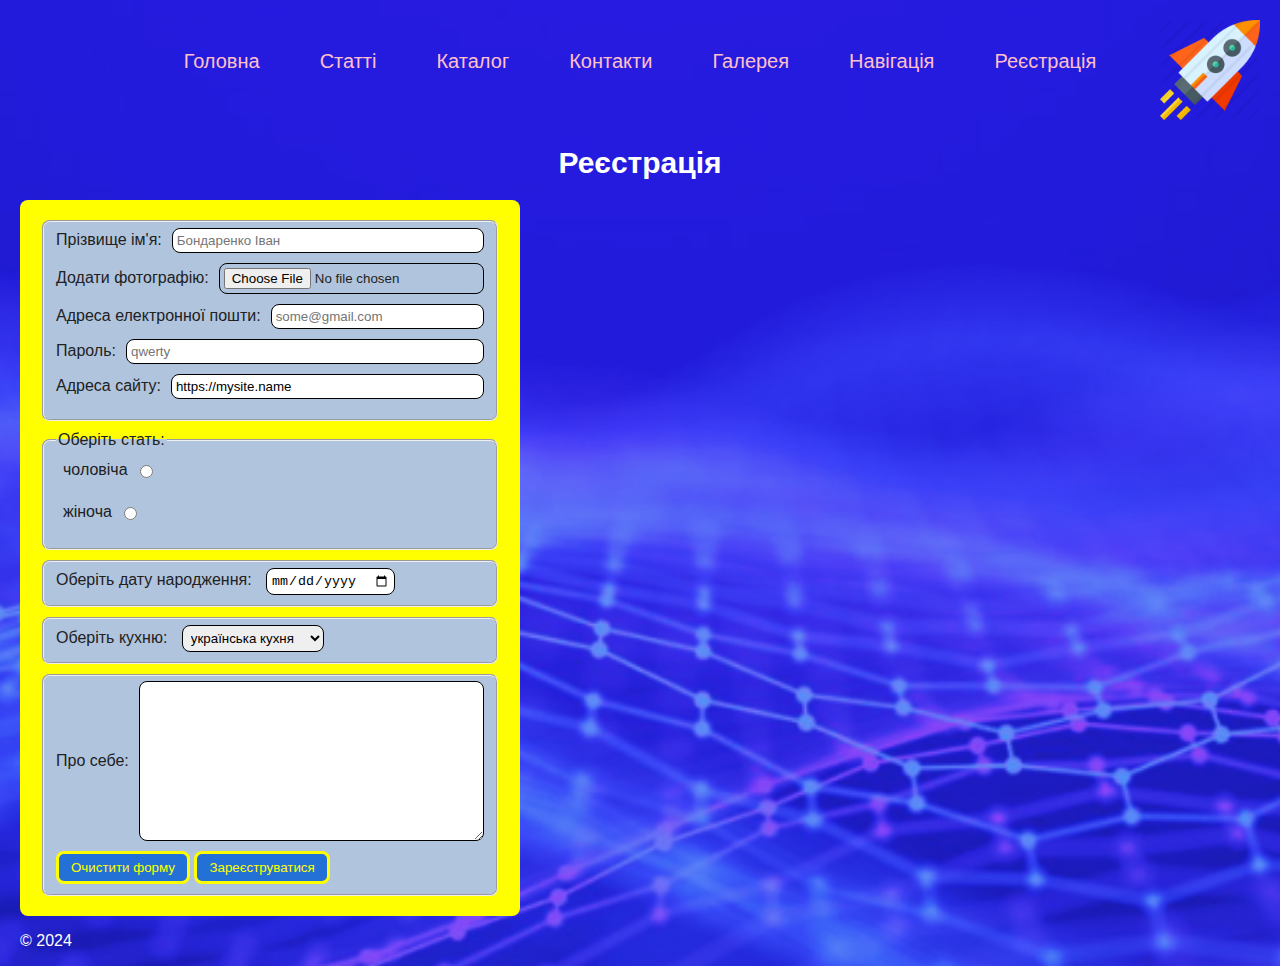
<file: pages/registration.html>
<!DOCTYPE html>
<html lang="uk">

<head>
  <meta charset="UTF-8">
  <meta http-equiv="X-UA-Compatible" content="IE=edge">
  <meta name="viewport" content="width=device-width, initial-scale=1.0">
  <title>Реєстрація</title>
  <link rel="stylesheet" href="../css/style.css">
</head>

<body>
  <header class="header">
    <div class="container">
      <nav class="nav">
        <ul class="list menu">
          <li class="menu-item"><a class="link menu-link" href="../index.html">Головна</a></li>
          <li class="menu-item"><a class="link menu-link" href="./articles.html">Статті</a></li>
          <li class="menu-item"><a class="link menu-link" href="./catalog.html">Каталог</a></li>
          <li class="menu-item"><a class="link menu-link" href="./contacts.html">Контакти</a></li>
          <li class="menu-item"><a class="link menu-link" href="./gallery.html">Галерея</a></li>
          <li class="menu-item"><a class="link menu-link" href="./page-nav.html">Навігація</a></li>
          <li class="menu-item"><a class="link menu-link" href="./registration.html">Реєстрація</a></li>
        </ul>
      </nav>
    </div>
  </header>

  <main>
    <section>
      <div class="container">
        <h1>Реєстрація</h1>

        <form class="form" action="https://tests.fomenko.top/echo/index.php" method="get">
          <fieldset class="form-fieldset">
            <div class="form-group">
              <label class="form-label" for="name">Прізвище ім'я:</label>
              <input class="form-field" name="name" id="name" type="text" placeholder="Бондаренко Іван" required>
            </div>

            <div class="form-group">
              <label class="form-label" for="picture">Додати фотографію:</label>
              <input class="form-field" name="picture" id="picture" type="file">
            </div>

            <div class="form-group">
              <label class="form-label" for="email"> Адреса електронної пошти: </label>
              <input class="form-field" name="email" id="email" type="email" placeholder="some@gmail.com">
            </div>

            <div class="form-group">
              <label class="form-label" for="password">Пароль:</label>
              <input class="form-field" name="password" id="password" type="password" placeholder="qwerty" required>
            </div>

            <div class="form-group">
              <label class="form-label" for="site-address">Адреса сайту:</label>
              <input class="form-field" name="site-address" id="site-address" type="text" value="https://mysite.name">
            </div>
          </fieldset>

          <fieldset class="form-fieldset">
            <legend>Оберіть стать:</legend>

            <div class="form-group">
              <label class="form-special" for="male"> чоловіча</label>
              <input class="form-special" name="sex" id="male" type="radio" value="male">
            </div>

            <div class="form-group">
              <label class="form-special" for="female">жіноча</label>
              <input name="sex" id="female" type="radio" value="female">
            </div>
          </fieldset>

          <fieldset class="form-fieldset">
            <div>
              <label class="form-label" for="birthday">Оберіть дату народження: </label>
              <input class="form-field" name="birthday" id="birthday" type="date">
            </div>
          </fieldset>

          <fieldset class="form-fieldset">
            <label class="form-label" for="food">Оберіть кухню:</label>

            <select class="form-field" name="food" id="food">
              <option value="ua" selected>українська кухня</option>
              <option value="ita">італійська кухня</option>
              <option value="fra">французька кухня</option>
              <option value="thi">тайська кухня</option>
            </select>
          </fieldset>

          <fieldset class="form-fieldset">
            <div class="form-group">
              <label class="form-label" for="about">Про себе:</label>
              <textarea class="form-field" name="about" id="about" cols="30" rows="10"></textarea>
            </div>

            <div>
              <button class="btn" type="reset">Очистити форму</button>
              <button class="btn" type="submit">Зареєструватися</button>
            </div>
          </fieldset>
        </form>
      </div>
    </section>
  </main>

  <footer>
    <div class="container">
      <p>&copy; 2024</p>
    </div>
  </footer>
</body>

</html>
</file>
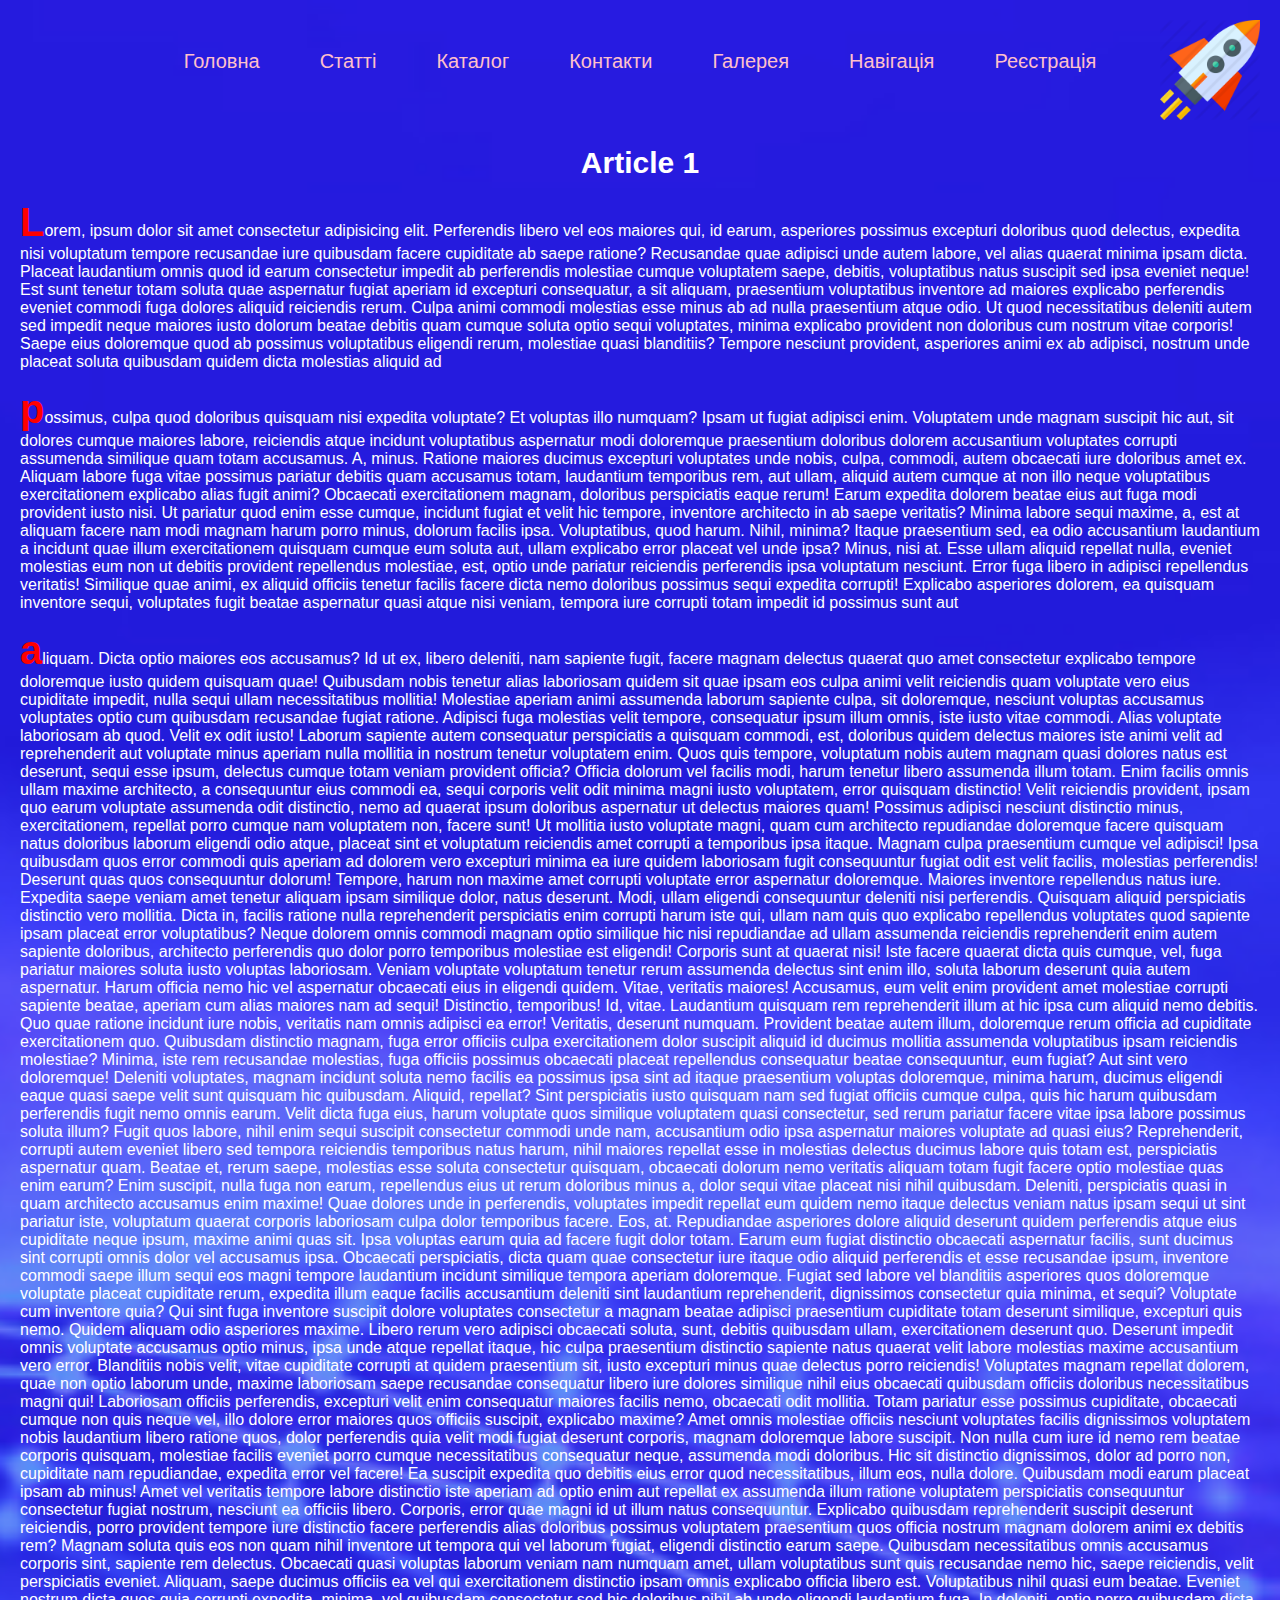
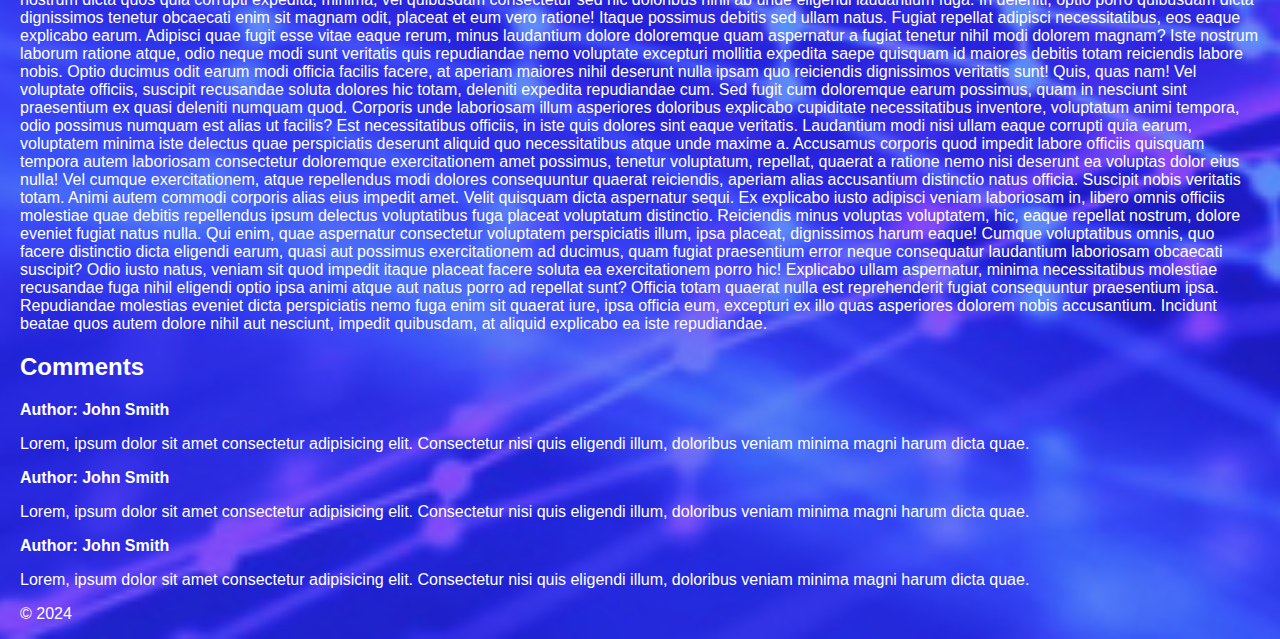
<file: pages/articles/article1.html>
<!DOCTYPE html>
<html lang="zxx">

<head>
  <meta charset="UTF-8">
  <meta http-equiv="X-UA-Compatible" content="IE=edge">
  <meta name="viewport" content="width=device-width, initial-scale=1.0">
  <title>Article 1</title>
  <link rel="stylesheet" href="../../css/style.css">
</head>

<body>
  <header class="header">
    <div class="container">
      <nav class="nav">
        <ul class="list menu">
          <li class="menu-item"><a class="link menu-link" href="../../index.html">Головна</a></li>
          <li class="menu-item"><a class="link menu-link" href="../articles.html">Статті</a></li>
          <li class="menu-item"><a class="link menu-link" href="../catalog.html">Каталог</a></li>
          <li class="menu-item"><a class="link menu-link" href="../contacts.html">Контакти</a></li>
          <li class="menu-item"><a class="link menu-link" href="../gallery.html">Галерея</a></li>
          <li class="menu-item"><a class="link menu-link" href="../page-nav.html">Навігація</a></li>
          <li class="menu-item"><a class="link menu-link" href="../registration.html">Реєстрація</a></li>
        </ul>
      </nav>
    </div>
  </header>

  <main>
    <article class="article">
      <div class="container">
        <h1 class="article-heading">Article 1</h1>

        <p class="article-text">Lorem, ipsum dolor sit amet consectetur adipisicing elit. Perferendis libero vel eos
          maiores qui, id earum,
          asperiores possimus excepturi doloribus quod delectus, expedita nisi voluptatum tempore recusandae iure
          quibusdam
          facere cupiditate ab saepe ratione? Recusandae quae adipisci unde autem labore, vel alias quaerat minima ipsam
          dicta. Placeat laudantium omnis quod id earum consectetur impedit ab perferendis molestiae cumque voluptatem
          saepe,
          debitis, voluptatibus natus suscipit sed ipsa eveniet neque! Est sunt tenetur totam soluta quae aspernatur
          fugiat
          aperiam id excepturi consequatur, a sit aliquam, praesentium voluptatibus inventore ad maiores explicabo
          perferendis
          eveniet commodi fuga dolores aliquid reiciendis rerum. Culpa animi commodi molestias esse minus ab ad nulla
          praesentium atque odio. Ut quod necessitatibus deleniti autem sed impedit neque maiores iusto dolorum beatae
          debitis
          quam cumque soluta optio sequi voluptates, minima explicabo provident non doloribus cum nostrum vitae
          corporis!
          Saepe eius doloremque quod ab possimus voluptatibus eligendi rerum, molestiae quasi blanditiis? Tempore
          nesciunt
          provident, asperiores animi ex ab adipisci, nostrum unde placeat soluta quibusdam quidem dicta molestias
          aliquid
          ad</p>
        <p class="article-text">possimus, culpa quod doloribus quisquam nisi expedita voluptate? Et voluptas illo
          numquam? Ipsam ut fugiat
          adipisci
          enim. Voluptatem unde magnam suscipit hic aut, sit dolores cumque maiores labore, reiciendis atque incidunt
          voluptatibus aspernatur modi doloremque praesentium doloribus dolorem accusantium voluptates corrupti
          assumenda
          similique quam totam accusamus. A, minus. Ratione maiores ducimus excepturi voluptates unde nobis, culpa,
          commodi,
          autem obcaecati iure doloribus amet ex. Aliquam labore fuga vitae possimus pariatur debitis quam accusamus
          totam,
          laudantium temporibus rem, aut ullam, aliquid autem cumque at non illo neque voluptatibus exercitationem
          explicabo
          alias fugit animi? Obcaecati exercitationem magnam, doloribus perspiciatis eaque rerum! Earum expedita dolorem
          beatae eius aut fuga modi provident iusto nisi. Ut pariatur quod enim esse cumque, incidunt fugiat et velit
          hic
          tempore, inventore architecto in ab saepe veritatis? Minima labore sequi maxime, a, est at aliquam facere nam
          modi
          magnam harum porro minus, dolorum facilis ipsa. Voluptatibus, quod harum. Nihil, minima? Itaque praesentium
          sed,
          ea
          odio accusantium laudantium a incidunt quae illum exercitationem quisquam cumque eum soluta aut, ullam
          explicabo
          error placeat vel unde ipsa? Minus, nisi at. Esse ullam aliquid repellat nulla, eveniet molestias eum non ut
          debitis
          provident repellendus molestiae, est, optio unde pariatur reiciendis perferendis ipsa voluptatum nesciunt.
          Error
          fuga libero in adipisci repellendus veritatis! Similique quae animi, ex aliquid officiis tenetur facilis
          facere
          dicta nemo doloribus possimus sequi expedita corrupti! Explicabo asperiores dolorem, ea quisquam inventore
          sequi,
          voluptates fugit beatae aspernatur quasi atque nisi veniam, tempora iure corrupti totam impedit id possimus
          sunt
          aut</p>
        <p class="article-text">aliquam. Dicta optio maiores eos accusamus? Id ut ex, libero deleniti, nam sapiente
          fugit, facere magnam
          delectus
          quaerat quo amet consectetur explicabo tempore doloremque iusto quidem quisquam quae! Quibusdam nobis tenetur
          alias
          laboriosam quidem sit quae ipsam eos culpa animi velit reiciendis quam voluptate vero eius cupiditate impedit,
          nulla
          sequi ullam necessitatibus mollitia! Molestiae aperiam animi assumenda laborum sapiente culpa, sit doloremque,
          nesciunt voluptas accusamus voluptates optio cum quibusdam recusandae fugiat ratione. Adipisci fuga molestias
          velit
          tempore, consequatur ipsum illum omnis, iste iusto vitae commodi. Alias voluptate laboriosam ab quod. Velit ex
          odit
          iusto! Laborum sapiente autem consequatur perspiciatis a quisquam commodi, est, doloribus quidem delectus
          maiores
          iste animi velit ad reprehenderit aut voluptate minus aperiam nulla mollitia in nostrum tenetur voluptatem
          enim.
          Quos quis tempore, voluptatum nobis autem magnam quasi dolores natus est deserunt, sequi esse ipsum, delectus
          cumque
          totam veniam provident officia? Officia dolorum vel facilis modi, harum tenetur libero assumenda illum totam.
          Enim
          facilis omnis ullam maxime architecto, a consequuntur eius commodi ea, sequi corporis velit odit minima magni
          iusto
          voluptatem, error quisquam distinctio! Velit reiciendis provident, ipsam quo earum voluptate assumenda odit
          distinctio, nemo ad quaerat ipsum doloribus aspernatur ut delectus maiores quam! Possimus adipisci nesciunt
          distinctio minus, exercitationem, repellat porro cumque nam voluptatem non, facere sunt! Ut mollitia iusto
          voluptate
          magni, quam cum architecto repudiandae doloremque facere quisquam natus doloribus laborum eligendi odio atque,
          placeat sint et voluptatum reiciendis amet corrupti a temporibus ipsa itaque. Magnam culpa praesentium cumque
          vel
          adipisci! Ipsa quibusdam quos error commodi quis aperiam ad dolorem vero excepturi minima ea iure quidem
          laboriosam
          fugit consequuntur fugiat odit est velit facilis, molestias perferendis! Deserunt quas quos consequuntur
          dolorum!
          Tempore, harum non maxime amet corrupti voluptate error aspernatur doloremque. Maiores inventore repellendus
          natus
          iure. Expedita saepe veniam amet tenetur aliquam ipsam similique dolor, natus deserunt. Modi, ullam eligendi
          consequuntur deleniti nisi perferendis. Quisquam aliquid perspiciatis distinctio vero mollitia. Dicta in,
          facilis
          ratione nulla reprehenderit perspiciatis enim corrupti harum iste qui, ullam nam quis quo explicabo
          repellendus
          voluptates quod sapiente ipsam placeat error voluptatibus? Neque dolorem omnis commodi magnam optio similique
          hic
          nisi repudiandae ad ullam assumenda reiciendis reprehenderit enim autem sapiente doloribus, architecto
          perferendis
          quo dolor porro temporibus molestiae est eligendi! Corporis sunt at quaerat nisi! Iste facere quaerat dicta
          quis
          cumque, vel, fuga pariatur maiores soluta iusto voluptas laboriosam. Veniam voluptate voluptatum tenetur rerum
          assumenda delectus sint enim illo, soluta laborum deserunt quia autem aspernatur. Harum officia nemo hic vel
          aspernatur obcaecati eius in eligendi quidem. Vitae, veritatis maiores! Accusamus, eum velit enim provident
          amet
          molestiae corrupti sapiente beatae, aperiam cum alias maiores nam ad sequi! Distinctio, temporibus! Id, vitae.
          Laudantium quisquam rem reprehenderit illum at hic ipsa cum aliquid nemo debitis. Quo quae ratione incidunt
          iure
          nobis, veritatis nam omnis adipisci ea error! Veritatis, deserunt numquam. Provident beatae autem illum,
          doloremque
          rerum officia ad cupiditate exercitationem quo. Quibusdam distinctio magnam, fuga error officiis culpa
          exercitationem dolor suscipit aliquid id ducimus mollitia assumenda voluptatibus ipsam reiciendis molestiae?
          Minima,
          iste rem recusandae molestias, fuga officiis possimus obcaecati placeat repellendus consequatur beatae
          consequuntur,
          eum fugiat? Aut sint vero doloremque! Deleniti voluptates, magnam incidunt soluta nemo facilis ea possimus
          ipsa
          sint
          ad itaque praesentium voluptas doloremque, minima harum, ducimus eligendi eaque quasi saepe velit sunt
          quisquam
          hic
          quibusdam. Aliquid, repellat? Sint perspiciatis iusto quisquam nam sed fugiat officiis cumque culpa, quis hic
          harum
          quibusdam perferendis fugit nemo omnis earum. Velit dicta fuga eius, harum voluptate quos similique voluptatem
          quasi
          consectetur, sed rerum pariatur facere vitae ipsa labore possimus soluta illum? Fugit quos labore, nihil enim
          sequi
          suscipit consectetur commodi unde nam, accusantium odio ipsa aspernatur maiores voluptate ad quasi eius?
          Reprehenderit, corrupti autem eveniet libero sed tempora reiciendis temporibus natus harum, nihil maiores
          repellat
          esse in molestias delectus ducimus labore quis totam est, perspiciatis aspernatur quam. Beatae et, rerum
          saepe,
          molestias esse soluta consectetur quisquam, obcaecati dolorum nemo veritatis aliquam totam fugit facere optio
          molestiae quas enim earum? Enim suscipit, nulla fuga non earum, repellendus eius ut rerum doloribus minus a,
          dolor
          sequi vitae placeat nisi nihil quibusdam. Deleniti, perspiciatis quasi in quam architecto accusamus enim
          maxime!
          Quae dolores unde in perferendis, voluptates impedit repellat eum quidem nemo itaque delectus veniam natus
          ipsam
          sequi ut sint pariatur iste, voluptatum quaerat corporis laboriosam culpa dolor temporibus facere. Eos, at.
          Repudiandae asperiores dolore aliquid deserunt quidem perferendis atque eius cupiditate neque ipsum, maxime
          animi
          quas sit. Ipsa voluptas earum quia ad facere fugit dolor totam. Earum eum fugiat distinctio obcaecati
          aspernatur
          facilis, sunt ducimus sint corrupti omnis dolor vel accusamus ipsa. Obcaecati perspiciatis, dicta quam quae
          consectetur iure itaque odio aliquid perferendis et esse recusandae ipsum, inventore commodi saepe illum sequi
          eos
          magni tempore laudantium incidunt similique tempora aperiam doloremque. Fugiat sed labore vel blanditiis
          asperiores
          quos doloremque voluptate placeat cupiditate rerum, expedita illum eaque facilis accusantium deleniti sint
          laudantium reprehenderit, dignissimos consectetur quia minima, et sequi? Voluptate cum inventore quia? Qui
          sint
          fuga
          inventore suscipit dolore voluptates consectetur a magnam beatae adipisci praesentium cupiditate totam
          deserunt
          similique, excepturi quis nemo. Quidem aliquam odio asperiores maxime. Libero rerum vero adipisci obcaecati
          soluta,
          sunt, debitis quibusdam ullam, exercitationem deserunt quo. Deserunt impedit omnis voluptate accusamus optio
          minus,
          ipsa unde atque repellat itaque, hic culpa praesentium distinctio sapiente natus quaerat velit labore
          molestias
          maxime accusantium vero error. Blanditiis nobis velit, vitae cupiditate corrupti at quidem praesentium sit,
          iusto
          excepturi minus quae delectus porro reiciendis! Voluptates magnam repellat dolorem, quae non optio laborum
          unde,
          maxime laboriosam saepe recusandae consequatur libero iure dolores similique nihil eius obcaecati quibusdam
          officiis
          doloribus necessitatibus magni qui! Laboriosam officiis perferendis, excepturi velit enim consequatur maiores
          facilis nemo, obcaecati odit mollitia. Totam pariatur esse possimus cupiditate, obcaecati cumque non quis
          neque
          vel,
          illo dolore error maiores quos officiis suscipit, explicabo maxime? Amet omnis molestiae officiis nesciunt
          voluptates facilis dignissimos voluptatem nobis laudantium libero ratione quos, dolor perferendis quia velit
          modi
          fugiat deserunt corporis, magnam doloremque labore suscipit. Non nulla cum iure id nemo rem beatae corporis
          quisquam, molestiae facilis eveniet porro cumque necessitatibus consequatur neque, assumenda modi doloribus.
          Hic
          sit
          distinctio dignissimos, dolor ad porro non, cupiditate nam repudiandae, expedita error vel facere! Ea suscipit
          expedita quo debitis eius error quod necessitatibus, illum eos, nulla dolore. Quibusdam modi earum placeat
          ipsam
          ab
          minus! Amet vel veritatis tempore labore distinctio iste aperiam ad optio enim aut repellat ex assumenda illum
          ratione voluptatem perspiciatis consequuntur consectetur fugiat nostrum, nesciunt ea officiis libero.
          Corporis,
          error quae magni id ut illum natus consequuntur. Explicabo quibusdam reprehenderit suscipit deserunt
          reiciendis,
          porro provident tempore iure distinctio facere perferendis alias doloribus possimus voluptatem praesentium
          quos
          officia nostrum magnam dolorem animi ex debitis rem? Magnam soluta quis eos non quam nihil inventore ut
          tempora
          qui
          vel laborum fugiat, eligendi distinctio earum saepe. Quibusdam necessitatibus omnis accusamus corporis sint,
          sapiente rem delectus. Obcaecati quasi voluptas laborum veniam nam numquam amet, ullam voluptatibus sunt quis
          recusandae nemo hic, saepe reiciendis, velit perspiciatis eveniet. Aliquam, saepe ducimus officiis ea vel qui
          exercitationem distinctio ipsam omnis explicabo officia libero est. Voluptatibus nihil quasi eum beatae.
          Eveniet
          nostrum dicta quos quia corrupti expedita, minima, vel quibusdam consectetur sed hic doloribus nihil ab unde
          eligendi laudantium fuga. In deleniti, optio porro quibusdam dicta dignissimos tenetur obcaecati enim sit
          magnam
          odit, placeat et eum vero ratione! Itaque possimus debitis sed ullam natus. Fugiat repellat adipisci
          necessitatibus,
          eos eaque explicabo earum. Adipisci quae fugit esse vitae eaque rerum, minus laudantium dolore doloremque quam
          aspernatur a fugiat tenetur nihil modi dolorem magnam? Iste nostrum laborum ratione atque, odio neque modi
          sunt
          veritatis quis repudiandae nemo voluptate excepturi mollitia expedita saepe quisquam id maiores debitis totam
          reiciendis labore nobis. Optio ducimus odit earum modi officia facilis facere, at aperiam maiores nihil
          deserunt
          nulla ipsam quo reiciendis dignissimos veritatis sunt! Quis, quas nam! Vel voluptate officiis, suscipit
          recusandae
          soluta dolores hic totam, deleniti expedita repudiandae cum. Sed fugit cum doloremque earum possimus, quam in
          nesciunt sint praesentium ex quasi deleniti numquam quod. Corporis unde laboriosam illum asperiores doloribus
          explicabo cupiditate necessitatibus inventore, voluptatum animi tempora, odio possimus numquam est alias ut
          facilis?
          Est necessitatibus officiis, in iste quis dolores sint eaque veritatis. Laudantium modi nisi ullam eaque
          corrupti
          quia earum, voluptatem minima iste delectus quae perspiciatis deserunt aliquid quo necessitatibus atque unde
          maxime
          a. Accusamus corporis quod impedit labore officiis quisquam tempora autem laboriosam consectetur doloremque
          exercitationem amet possimus, tenetur voluptatum, repellat, quaerat a ratione nemo nisi deserunt ea voluptas
          dolor
          eius nulla! Vel cumque exercitationem, atque repellendus modi dolores consequuntur quaerat reiciendis, aperiam
          alias
          accusantium distinctio natus officia. Suscipit nobis veritatis totam. Animi autem commodi corporis alias eius
          impedit amet. Velit quisquam dicta aspernatur sequi. Ex explicabo iusto adipisci veniam laboriosam in, libero
          omnis
          officiis molestiae quae debitis repellendus ipsum delectus voluptatibus fuga placeat voluptatum distinctio.
          Reiciendis minus voluptas voluptatem, hic, eaque repellat nostrum, dolore eveniet fugiat natus nulla. Qui
          enim,
          quae
          aspernatur consectetur voluptatem perspiciatis illum, ipsa placeat, dignissimos harum eaque! Cumque
          voluptatibus
          omnis, quo facere distinctio dicta eligendi earum, quasi aut possimus exercitationem ad ducimus, quam fugiat
          praesentium error neque consequatur laudantium laboriosam obcaecati suscipit? Odio iusto natus, veniam sit
          quod
          impedit itaque placeat facere soluta ea exercitationem porro hic! Explicabo ullam aspernatur, minima
          necessitatibus
          molestiae recusandae fuga nihil eligendi optio ipsa animi atque aut natus porro ad repellat sunt? Officia
          totam
          quaerat nulla est reprehenderit fugiat consequuntur praesentium ipsa. Repudiandae molestias eveniet dicta
          perspiciatis nemo fuga enim sit quaerat iure, ipsa officia eum, excepturi ex illo quas asperiores dolorem
          nobis
          accusantium. Incidunt beatae quos autem dolore nihil aut nesciunt, impedit quibusdam, at aliquid explicabo ea
          iste
          repudiandae.</p>

        <div id="comments">
          <h2>Comments</h2>

          <div>
            <strong>Author: John Smith</strong>
            <p>Lorem, ipsum dolor sit amet consectetur adipisicing elit. Consectetur nisi quis eligendi illum, doloribus
              veniam minima magni harum dicta quae.</p>
          </div>

          <div>
            <strong>Author: John Smith</strong>
            <p>Lorem, ipsum dolor sit amet consectetur adipisicing elit. Consectetur nisi quis eligendi illum, doloribus
              veniam minima magni harum dicta quae.</p>
          </div>

          <div>
            <strong>Author: John Smith</strong>
            <p>Lorem, ipsum dolor sit amet consectetur adipisicing elit. Consectetur nisi quis eligendi illum, doloribus
              veniam minima magni harum dicta quae.</p>
          </div>
        </div>
      </div>
    </article>
  </main>

  <footer>
    <div class="container">
      <p>&copy; 2024</p>
    </div>
  </footer>
</body>

</html>
</file>
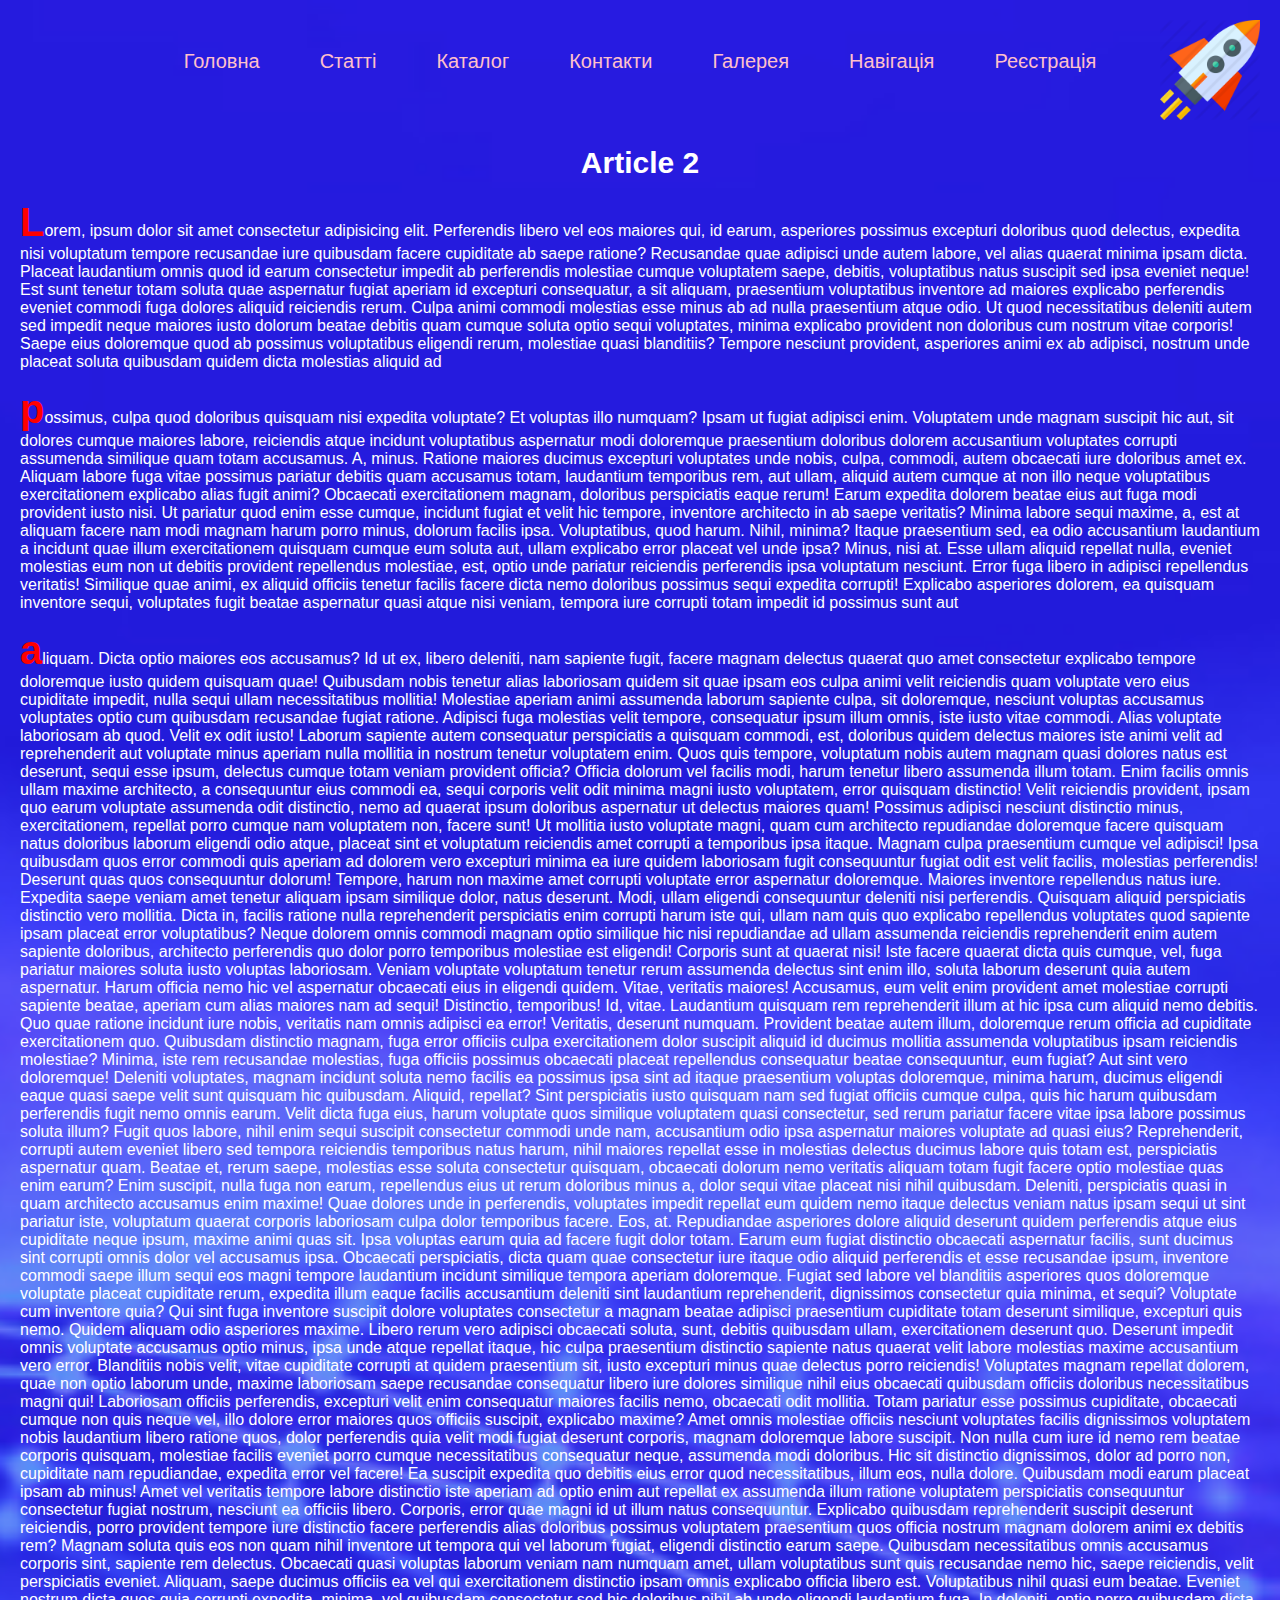
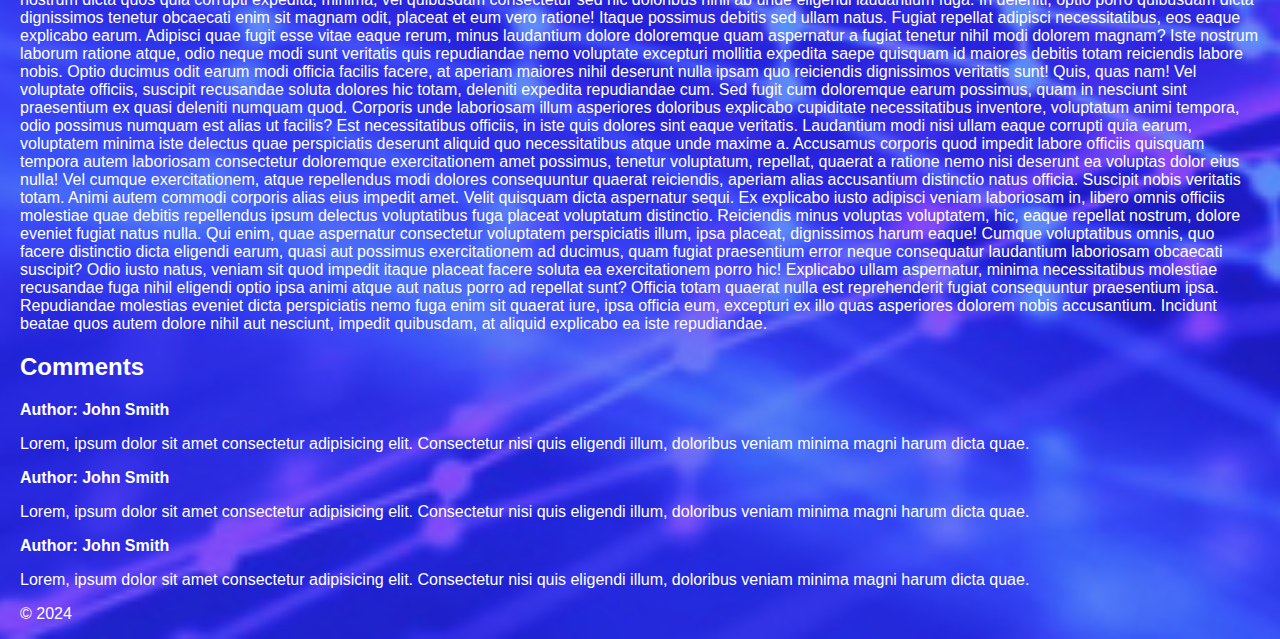
<file: pages/articles/article2.html>
<!DOCTYPE html>
<html lang="zxx">

<head>
  <meta charset="UTF-8">
  <meta http-equiv="X-UA-Compatible" content="IE=edge">
  <meta name="viewport" content="width=device-width, initial-scale=1.0">
  <title>Article 2</title>
  <link rel="stylesheet" href="../../css/style.css">
</head>

<body>
  <header class="header">
    <div class="container">
      <nav class="nav">
        <ul class="list menu">
          <li class="menu-item"><a class="link menu-link" href="../../index.html">Головна</a></li>
          <li class="menu-item"><a class="link menu-link" href="../articles.html">Статті</a></li>
          <li class="menu-item"><a class="link menu-link" href="../catalog.html">Каталог</a></li>
          <li class="menu-item"><a class="link menu-link" href="../contacts.html">Контакти</a></li>
          <li class="menu-item"><a class="link menu-link" href="../gallery.html">Галерея</a></li>
          <li class="menu-item"><a class="link menu-link" href="../page-nav.html">Навігація</a></li>
          <li class="menu-item"><a class="link menu-link" href="../registration.html">Реєстрація</a></li>
        </ul>
      </nav>
    </div>
  </header>

  <main>
    <article>
      <div class="container">
        <h1 class="article-heading">Article 2</h1>

        <p class="article-text">Lorem, ipsum dolor sit amet consectetur adipisicing elit. Perferendis libero vel eos
          maiores qui, id earum,
          asperiores possimus excepturi doloribus quod delectus, expedita nisi voluptatum tempore recusandae iure
          quibusdam
          facere cupiditate ab saepe ratione? Recusandae quae adipisci unde autem labore, vel alias quaerat minima ipsam
          dicta. Placeat laudantium omnis quod id earum consectetur impedit ab perferendis molestiae cumque voluptatem
          saepe,
          debitis, voluptatibus natus suscipit sed ipsa eveniet neque! Est sunt tenetur totam soluta quae aspernatur
          fugiat
          aperiam id excepturi consequatur, a sit aliquam, praesentium voluptatibus inventore ad maiores explicabo
          perferendis
          eveniet commodi fuga dolores aliquid reiciendis rerum. Culpa animi commodi molestias esse minus ab ad nulla
          praesentium atque odio. Ut quod necessitatibus deleniti autem sed impedit neque maiores iusto dolorum beatae
          debitis
          quam cumque soluta optio sequi voluptates, minima explicabo provident non doloribus cum nostrum vitae
          corporis!
          Saepe eius doloremque quod ab possimus voluptatibus eligendi rerum, molestiae quasi blanditiis? Tempore
          nesciunt
          provident, asperiores animi ex ab adipisci, nostrum unde placeat soluta quibusdam quidem dicta molestias
          aliquid
          ad</p>
        <p class="article-text">possimus, culpa quod doloribus quisquam nisi expedita voluptate? Et voluptas illo
          numquam? Ipsam ut fugiat
          adipisci
          enim. Voluptatem unde magnam suscipit hic aut, sit dolores cumque maiores labore, reiciendis atque incidunt
          voluptatibus aspernatur modi doloremque praesentium doloribus dolorem accusantium voluptates corrupti
          assumenda
          similique quam totam accusamus. A, minus. Ratione maiores ducimus excepturi voluptates unde nobis, culpa,
          commodi,
          autem obcaecati iure doloribus amet ex. Aliquam labore fuga vitae possimus pariatur debitis quam accusamus
          totam,
          laudantium temporibus rem, aut ullam, aliquid autem cumque at non illo neque voluptatibus exercitationem
          explicabo
          alias fugit animi? Obcaecati exercitationem magnam, doloribus perspiciatis eaque rerum! Earum expedita dolorem
          beatae eius aut fuga modi provident iusto nisi. Ut pariatur quod enim esse cumque, incidunt fugiat et velit
          hic
          tempore, inventore architecto in ab saepe veritatis? Minima labore sequi maxime, a, est at aliquam facere nam
          modi
          magnam harum porro minus, dolorum facilis ipsa. Voluptatibus, quod harum. Nihil, minima? Itaque praesentium
          sed,
          ea
          odio accusantium laudantium a incidunt quae illum exercitationem quisquam cumque eum soluta aut, ullam
          explicabo
          error placeat vel unde ipsa? Minus, nisi at. Esse ullam aliquid repellat nulla, eveniet molestias eum non ut
          debitis
          provident repellendus molestiae, est, optio unde pariatur reiciendis perferendis ipsa voluptatum nesciunt.
          Error
          fuga libero in adipisci repellendus veritatis! Similique quae animi, ex aliquid officiis tenetur facilis
          facere
          dicta nemo doloribus possimus sequi expedita corrupti! Explicabo asperiores dolorem, ea quisquam inventore
          sequi,
          voluptates fugit beatae aspernatur quasi atque nisi veniam, tempora iure corrupti totam impedit id possimus
          sunt
          aut</p>
        <p class="article-text">aliquam. Dicta optio maiores eos accusamus? Id ut ex, libero deleniti, nam sapiente
          fugit, facere magnam
          delectus
          quaerat quo amet consectetur explicabo tempore doloremque iusto quidem quisquam quae! Quibusdam nobis tenetur
          alias
          laboriosam quidem sit quae ipsam eos culpa animi velit reiciendis quam voluptate vero eius cupiditate impedit,
          nulla
          sequi ullam necessitatibus mollitia! Molestiae aperiam animi assumenda laborum sapiente culpa, sit doloremque,
          nesciunt voluptas accusamus voluptates optio cum quibusdam recusandae fugiat ratione. Adipisci fuga molestias
          velit
          tempore, consequatur ipsum illum omnis, iste iusto vitae commodi. Alias voluptate laboriosam ab quod. Velit ex
          odit
          iusto! Laborum sapiente autem consequatur perspiciatis a quisquam commodi, est, doloribus quidem delectus
          maiores
          iste animi velit ad reprehenderit aut voluptate minus aperiam nulla mollitia in nostrum tenetur voluptatem
          enim.
          Quos quis tempore, voluptatum nobis autem magnam quasi dolores natus est deserunt, sequi esse ipsum, delectus
          cumque
          totam veniam provident officia? Officia dolorum vel facilis modi, harum tenetur libero assumenda illum totam.
          Enim
          facilis omnis ullam maxime architecto, a consequuntur eius commodi ea, sequi corporis velit odit minima magni
          iusto
          voluptatem, error quisquam distinctio! Velit reiciendis provident, ipsam quo earum voluptate assumenda odit
          distinctio, nemo ad quaerat ipsum doloribus aspernatur ut delectus maiores quam! Possimus adipisci nesciunt
          distinctio minus, exercitationem, repellat porro cumque nam voluptatem non, facere sunt! Ut mollitia iusto
          voluptate
          magni, quam cum architecto repudiandae doloremque facere quisquam natus doloribus laborum eligendi odio atque,
          placeat sint et voluptatum reiciendis amet corrupti a temporibus ipsa itaque. Magnam culpa praesentium cumque
          vel
          adipisci! Ipsa quibusdam quos error commodi quis aperiam ad dolorem vero excepturi minima ea iure quidem
          laboriosam
          fugit consequuntur fugiat odit est velit facilis, molestias perferendis! Deserunt quas quos consequuntur
          dolorum!
          Tempore, harum non maxime amet corrupti voluptate error aspernatur doloremque. Maiores inventore repellendus
          natus
          iure. Expedita saepe veniam amet tenetur aliquam ipsam similique dolor, natus deserunt. Modi, ullam eligendi
          consequuntur deleniti nisi perferendis. Quisquam aliquid perspiciatis distinctio vero mollitia. Dicta in,
          facilis
          ratione nulla reprehenderit perspiciatis enim corrupti harum iste qui, ullam nam quis quo explicabo
          repellendus
          voluptates quod sapiente ipsam placeat error voluptatibus? Neque dolorem omnis commodi magnam optio similique
          hic
          nisi repudiandae ad ullam assumenda reiciendis reprehenderit enim autem sapiente doloribus, architecto
          perferendis
          quo dolor porro temporibus molestiae est eligendi! Corporis sunt at quaerat nisi! Iste facere quaerat dicta
          quis
          cumque, vel, fuga pariatur maiores soluta iusto voluptas laboriosam. Veniam voluptate voluptatum tenetur rerum
          assumenda delectus sint enim illo, soluta laborum deserunt quia autem aspernatur. Harum officia nemo hic vel
          aspernatur obcaecati eius in eligendi quidem. Vitae, veritatis maiores! Accusamus, eum velit enim provident
          amet
          molestiae corrupti sapiente beatae, aperiam cum alias maiores nam ad sequi! Distinctio, temporibus! Id, vitae.
          Laudantium quisquam rem reprehenderit illum at hic ipsa cum aliquid nemo debitis. Quo quae ratione incidunt
          iure
          nobis, veritatis nam omnis adipisci ea error! Veritatis, deserunt numquam. Provident beatae autem illum,
          doloremque
          rerum officia ad cupiditate exercitationem quo. Quibusdam distinctio magnam, fuga error officiis culpa
          exercitationem dolor suscipit aliquid id ducimus mollitia assumenda voluptatibus ipsam reiciendis molestiae?
          Minima,
          iste rem recusandae molestias, fuga officiis possimus obcaecati placeat repellendus consequatur beatae
          consequuntur,
          eum fugiat? Aut sint vero doloremque! Deleniti voluptates, magnam incidunt soluta nemo facilis ea possimus
          ipsa
          sint
          ad itaque praesentium voluptas doloremque, minima harum, ducimus eligendi eaque quasi saepe velit sunt
          quisquam
          hic
          quibusdam. Aliquid, repellat? Sint perspiciatis iusto quisquam nam sed fugiat officiis cumque culpa, quis hic
          harum
          quibusdam perferendis fugit nemo omnis earum. Velit dicta fuga eius, harum voluptate quos similique voluptatem
          quasi
          consectetur, sed rerum pariatur facere vitae ipsa labore possimus soluta illum? Fugit quos labore, nihil enim
          sequi
          suscipit consectetur commodi unde nam, accusantium odio ipsa aspernatur maiores voluptate ad quasi eius?
          Reprehenderit, corrupti autem eveniet libero sed tempora reiciendis temporibus natus harum, nihil maiores
          repellat
          esse in molestias delectus ducimus labore quis totam est, perspiciatis aspernatur quam. Beatae et, rerum
          saepe,
          molestias esse soluta consectetur quisquam, obcaecati dolorum nemo veritatis aliquam totam fugit facere optio
          molestiae quas enim earum? Enim suscipit, nulla fuga non earum, repellendus eius ut rerum doloribus minus a,
          dolor
          sequi vitae placeat nisi nihil quibusdam. Deleniti, perspiciatis quasi in quam architecto accusamus enim
          maxime!
          Quae dolores unde in perferendis, voluptates impedit repellat eum quidem nemo itaque delectus veniam natus
          ipsam
          sequi ut sint pariatur iste, voluptatum quaerat corporis laboriosam culpa dolor temporibus facere. Eos, at.
          Repudiandae asperiores dolore aliquid deserunt quidem perferendis atque eius cupiditate neque ipsum, maxime
          animi
          quas sit. Ipsa voluptas earum quia ad facere fugit dolor totam. Earum eum fugiat distinctio obcaecati
          aspernatur
          facilis, sunt ducimus sint corrupti omnis dolor vel accusamus ipsa. Obcaecati perspiciatis, dicta quam quae
          consectetur iure itaque odio aliquid perferendis et esse recusandae ipsum, inventore commodi saepe illum sequi
          eos
          magni tempore laudantium incidunt similique tempora aperiam doloremque. Fugiat sed labore vel blanditiis
          asperiores
          quos doloremque voluptate placeat cupiditate rerum, expedita illum eaque facilis accusantium deleniti sint
          laudantium reprehenderit, dignissimos consectetur quia minima, et sequi? Voluptate cum inventore quia? Qui
          sint
          fuga
          inventore suscipit dolore voluptates consectetur a magnam beatae adipisci praesentium cupiditate totam
          deserunt
          similique, excepturi quis nemo. Quidem aliquam odio asperiores maxime. Libero rerum vero adipisci obcaecati
          soluta,
          sunt, debitis quibusdam ullam, exercitationem deserunt quo. Deserunt impedit omnis voluptate accusamus optio
          minus,
          ipsa unde atque repellat itaque, hic culpa praesentium distinctio sapiente natus quaerat velit labore
          molestias
          maxime accusantium vero error. Blanditiis nobis velit, vitae cupiditate corrupti at quidem praesentium sit,
          iusto
          excepturi minus quae delectus porro reiciendis! Voluptates magnam repellat dolorem, quae non optio laborum
          unde,
          maxime laboriosam saepe recusandae consequatur libero iure dolores similique nihil eius obcaecati quibusdam
          officiis
          doloribus necessitatibus magni qui! Laboriosam officiis perferendis, excepturi velit enim consequatur maiores
          facilis nemo, obcaecati odit mollitia. Totam pariatur esse possimus cupiditate, obcaecati cumque non quis
          neque
          vel,
          illo dolore error maiores quos officiis suscipit, explicabo maxime? Amet omnis molestiae officiis nesciunt
          voluptates facilis dignissimos voluptatem nobis laudantium libero ratione quos, dolor perferendis quia velit
          modi
          fugiat deserunt corporis, magnam doloremque labore suscipit. Non nulla cum iure id nemo rem beatae corporis
          quisquam, molestiae facilis eveniet porro cumque necessitatibus consequatur neque, assumenda modi doloribus.
          Hic
          sit
          distinctio dignissimos, dolor ad porro non, cupiditate nam repudiandae, expedita error vel facere! Ea suscipit
          expedita quo debitis eius error quod necessitatibus, illum eos, nulla dolore. Quibusdam modi earum placeat
          ipsam
          ab
          minus! Amet vel veritatis tempore labore distinctio iste aperiam ad optio enim aut repellat ex assumenda illum
          ratione voluptatem perspiciatis consequuntur consectetur fugiat nostrum, nesciunt ea officiis libero.
          Corporis,
          error quae magni id ut illum natus consequuntur. Explicabo quibusdam reprehenderit suscipit deserunt
          reiciendis,
          porro provident tempore iure distinctio facere perferendis alias doloribus possimus voluptatem praesentium
          quos
          officia nostrum magnam dolorem animi ex debitis rem? Magnam soluta quis eos non quam nihil inventore ut
          tempora
          qui
          vel laborum fugiat, eligendi distinctio earum saepe. Quibusdam necessitatibus omnis accusamus corporis sint,
          sapiente rem delectus. Obcaecati quasi voluptas laborum veniam nam numquam amet, ullam voluptatibus sunt quis
          recusandae nemo hic, saepe reiciendis, velit perspiciatis eveniet. Aliquam, saepe ducimus officiis ea vel qui
          exercitationem distinctio ipsam omnis explicabo officia libero est. Voluptatibus nihil quasi eum beatae.
          Eveniet
          nostrum dicta quos quia corrupti expedita, minima, vel quibusdam consectetur sed hic doloribus nihil ab unde
          eligendi laudantium fuga. In deleniti, optio porro quibusdam dicta dignissimos tenetur obcaecati enim sit
          magnam
          odit, placeat et eum vero ratione! Itaque possimus debitis sed ullam natus. Fugiat repellat adipisci
          necessitatibus,
          eos eaque explicabo earum. Adipisci quae fugit esse vitae eaque rerum, minus laudantium dolore doloremque quam
          aspernatur a fugiat tenetur nihil modi dolorem magnam? Iste nostrum laborum ratione atque, odio neque modi
          sunt
          veritatis quis repudiandae nemo voluptate excepturi mollitia expedita saepe quisquam id maiores debitis totam
          reiciendis labore nobis. Optio ducimus odit earum modi officia facilis facere, at aperiam maiores nihil
          deserunt
          nulla ipsam quo reiciendis dignissimos veritatis sunt! Quis, quas nam! Vel voluptate officiis, suscipit
          recusandae
          soluta dolores hic totam, deleniti expedita repudiandae cum. Sed fugit cum doloremque earum possimus, quam in
          nesciunt sint praesentium ex quasi deleniti numquam quod. Corporis unde laboriosam illum asperiores doloribus
          explicabo cupiditate necessitatibus inventore, voluptatum animi tempora, odio possimus numquam est alias ut
          facilis?
          Est necessitatibus officiis, in iste quis dolores sint eaque veritatis. Laudantium modi nisi ullam eaque
          corrupti
          quia earum, voluptatem minima iste delectus quae perspiciatis deserunt aliquid quo necessitatibus atque unde
          maxime
          a. Accusamus corporis quod impedit labore officiis quisquam tempora autem laboriosam consectetur doloremque
          exercitationem amet possimus, tenetur voluptatum, repellat, quaerat a ratione nemo nisi deserunt ea voluptas
          dolor
          eius nulla! Vel cumque exercitationem, atque repellendus modi dolores consequuntur quaerat reiciendis, aperiam
          alias
          accusantium distinctio natus officia. Suscipit nobis veritatis totam. Animi autem commodi corporis alias eius
          impedit amet. Velit quisquam dicta aspernatur sequi. Ex explicabo iusto adipisci veniam laboriosam in, libero
          omnis
          officiis molestiae quae debitis repellendus ipsum delectus voluptatibus fuga placeat voluptatum distinctio.
          Reiciendis minus voluptas voluptatem, hic, eaque repellat nostrum, dolore eveniet fugiat natus nulla. Qui
          enim,
          quae
          aspernatur consectetur voluptatem perspiciatis illum, ipsa placeat, dignissimos harum eaque! Cumque
          voluptatibus
          omnis, quo facere distinctio dicta eligendi earum, quasi aut possimus exercitationem ad ducimus, quam fugiat
          praesentium error neque consequatur laudantium laboriosam obcaecati suscipit? Odio iusto natus, veniam sit
          quod
          impedit itaque placeat facere soluta ea exercitationem porro hic! Explicabo ullam aspernatur, minima
          necessitatibus
          molestiae recusandae fuga nihil eligendi optio ipsa animi atque aut natus porro ad repellat sunt? Officia
          totam
          quaerat nulla est reprehenderit fugiat consequuntur praesentium ipsa. Repudiandae molestias eveniet dicta
          perspiciatis nemo fuga enim sit quaerat iure, ipsa officia eum, excepturi ex illo quas asperiores dolorem
          nobis
          accusantium. Incidunt beatae quos autem dolore nihil aut nesciunt, impedit quibusdam, at aliquid explicabo ea
          iste
          repudiandae.</p>

        <div id="comments">
          <h2>Comments</h2>

          <div>
            <strong>Author: John Smith</strong>
            <p>Lorem, ipsum dolor sit amet consectetur adipisicing elit. Consectetur nisi quis eligendi illum, doloribus
              veniam minima magni harum dicta quae.</p>
          </div>

          <div>
            <strong>Author: John Smith</strong>
            <p>Lorem, ipsum dolor sit amet consectetur adipisicing elit. Consectetur nisi quis eligendi illum, doloribus
              veniam minima magni harum dicta quae.</p>
          </div>

          <div>
            <strong>Author: John Smith</strong>
            <p>Lorem, ipsum dolor sit amet consectetur adipisicing elit. Consectetur nisi quis eligendi illum, doloribus
              veniam minima magni harum dicta quae.</p>
          </div>
        </div>
      </div>
    </article>
  </main>

  <footer>
    <div class="container">
      <p>&copy; 2024</p>
    </div>
  </footer>
</body>

</html>
</file>
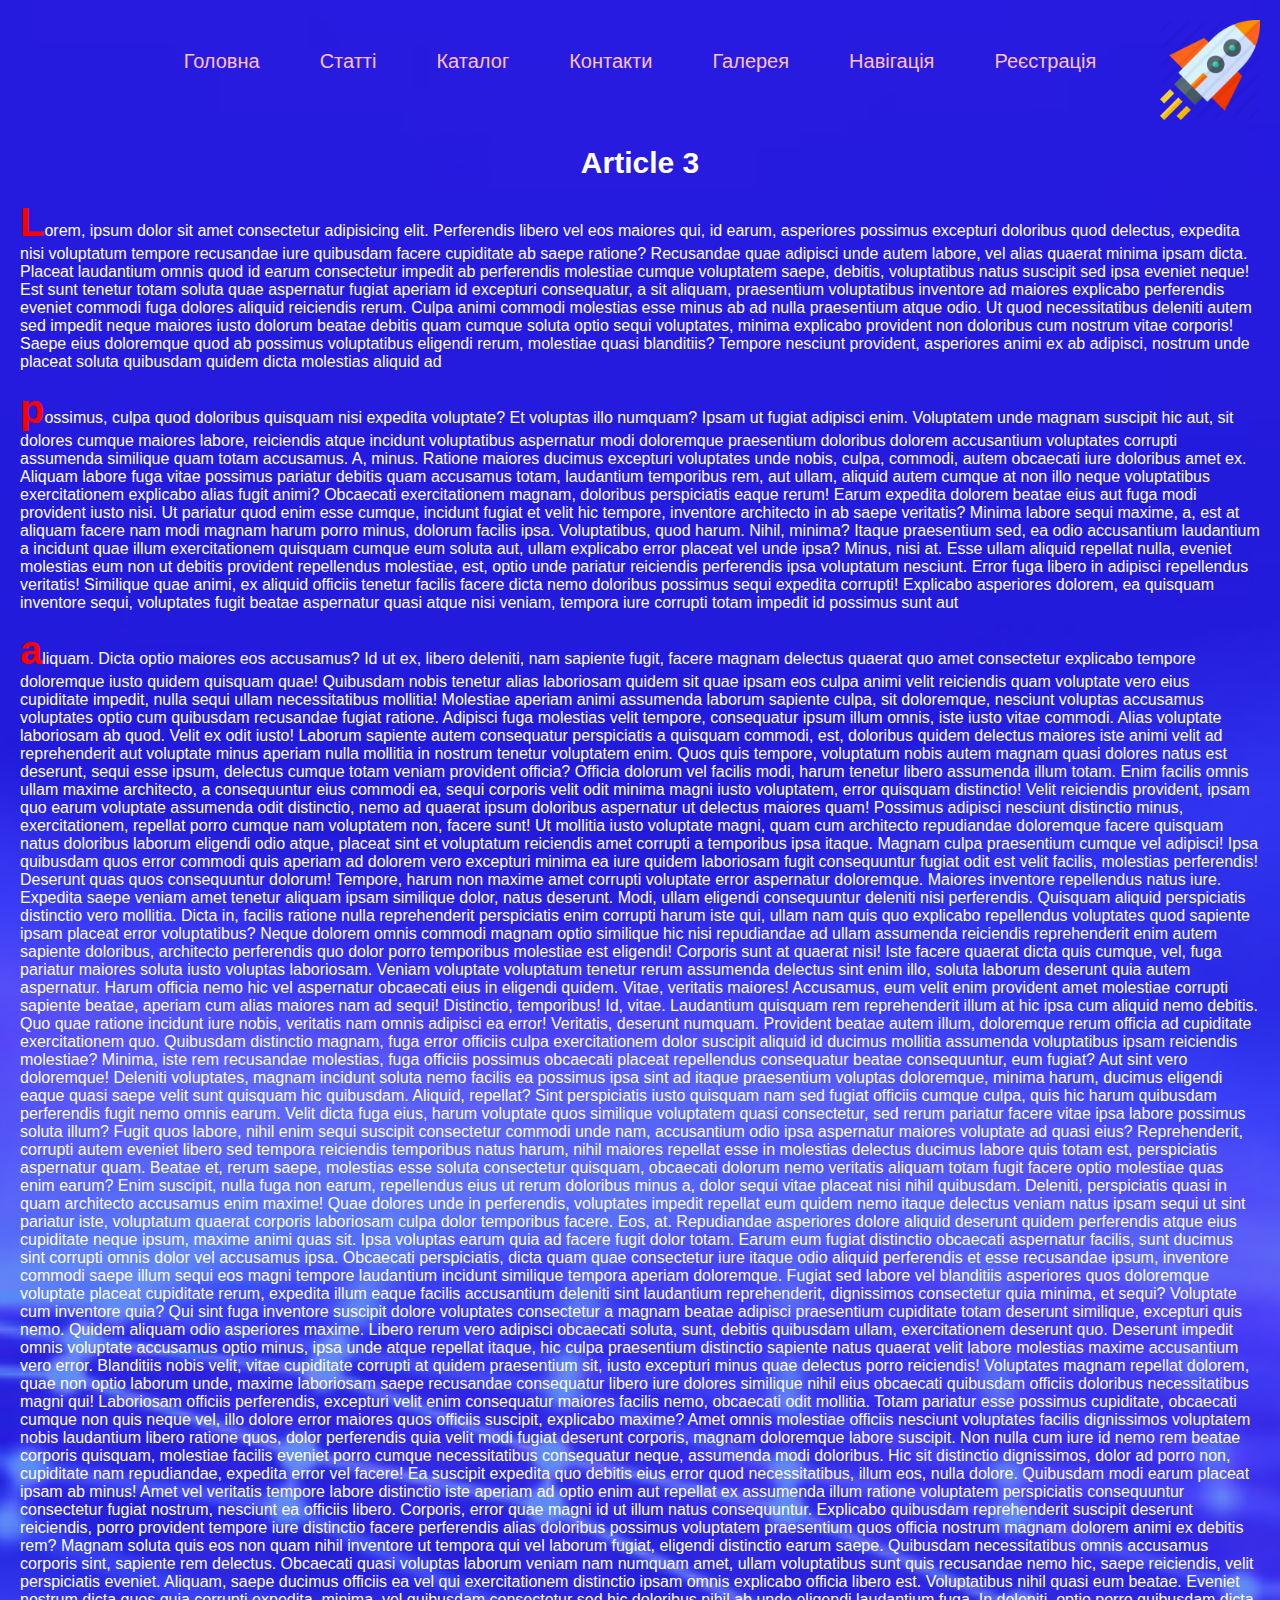
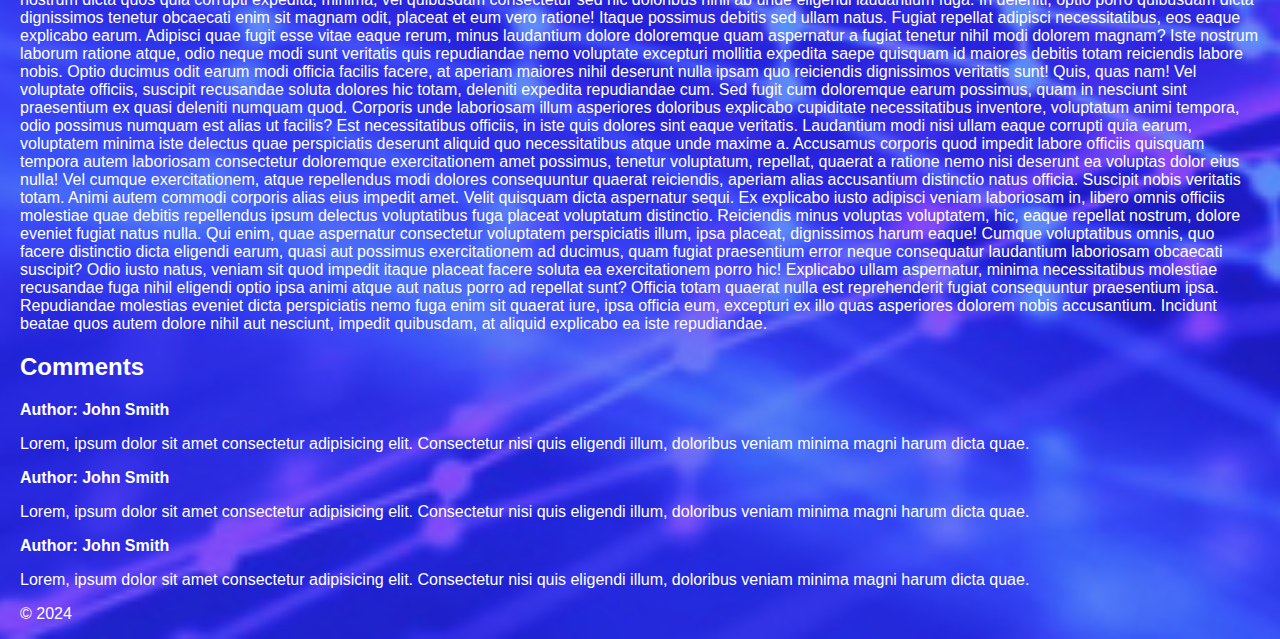
<file: pages/articles/article3.html>
<!DOCTYPE html>
<html lang="zxx">

<head>
  <meta charset="UTF-8">
  <meta http-equiv="X-UA-Compatible" content="IE=edge">
  <meta name="viewport" content="width=device-width, initial-scale=1.0">
  <title>Article 3</title>
  <link rel="stylesheet" href="../../css/style.css">
</head>

<body>
  <header class="header">
    <div class="container">
      <nav class="nav">
        <ul class="list menu">
          <li class="menu-item"><a class="link menu-link" href="../../index.html">Головна</a></li>
          <li class="menu-item"><a class="link menu-link" href="../articles.html">Статті</a></li>
          <li class="menu-item"><a class="link menu-link" href="../catalog.html">Каталог</a></li>
          <li class="menu-item"><a class="link menu-link" href="../contacts.html">Контакти</a></li>
          <li class="menu-item"><a class="link menu-link" href="../gallery.html">Галерея</a></li>
          <li class="menu-item"><a class="link menu-link" href="../page-nav.html">Навігація</a></li>
          <li class="menu-item"><a class="link menu-link" href="../registration.html">Реєстрація</a></li>
        </ul>
      </nav>
    </div>
  </header>

  <main>
    <article>
      <div class="container">
        <h1 class="article-heading">Article 3</h1>

        <p class="article-text">Lorem, ipsum dolor sit amet consectetur adipisicing elit. Perferendis libero vel eos
          maiores qui, id earum,
          asperiores possimus excepturi doloribus quod delectus, expedita nisi voluptatum tempore recusandae iure
          quibusdam
          facere cupiditate ab saepe ratione? Recusandae quae adipisci unde autem labore, vel alias quaerat minima ipsam
          dicta. Placeat laudantium omnis quod id earum consectetur impedit ab perferendis molestiae cumque voluptatem
          saepe,
          debitis, voluptatibus natus suscipit sed ipsa eveniet neque! Est sunt tenetur totam soluta quae aspernatur
          fugiat
          aperiam id excepturi consequatur, a sit aliquam, praesentium voluptatibus inventore ad maiores explicabo
          perferendis
          eveniet commodi fuga dolores aliquid reiciendis rerum. Culpa animi commodi molestias esse minus ab ad nulla
          praesentium atque odio. Ut quod necessitatibus deleniti autem sed impedit neque maiores iusto dolorum beatae
          debitis
          quam cumque soluta optio sequi voluptates, minima explicabo provident non doloribus cum nostrum vitae
          corporis!
          Saepe eius doloremque quod ab possimus voluptatibus eligendi rerum, molestiae quasi blanditiis? Tempore
          nesciunt
          provident, asperiores animi ex ab adipisci, nostrum unde placeat soluta quibusdam quidem dicta molestias
          aliquid
          ad</p>
        <p class="article-text">possimus, culpa quod doloribus quisquam nisi expedita voluptate? Et voluptas illo
          numquam? Ipsam ut fugiat
          adipisci
          enim. Voluptatem unde magnam suscipit hic aut, sit dolores cumque maiores labore, reiciendis atque incidunt
          voluptatibus aspernatur modi doloremque praesentium doloribus dolorem accusantium voluptates corrupti
          assumenda
          similique quam totam accusamus. A, minus. Ratione maiores ducimus excepturi voluptates unde nobis, culpa,
          commodi,
          autem obcaecati iure doloribus amet ex. Aliquam labore fuga vitae possimus pariatur debitis quam accusamus
          totam,
          laudantium temporibus rem, aut ullam, aliquid autem cumque at non illo neque voluptatibus exercitationem
          explicabo
          alias fugit animi? Obcaecati exercitationem magnam, doloribus perspiciatis eaque rerum! Earum expedita dolorem
          beatae eius aut fuga modi provident iusto nisi. Ut pariatur quod enim esse cumque, incidunt fugiat et velit
          hic
          tempore, inventore architecto in ab saepe veritatis? Minima labore sequi maxime, a, est at aliquam facere nam
          modi
          magnam harum porro minus, dolorum facilis ipsa. Voluptatibus, quod harum. Nihil, minima? Itaque praesentium
          sed,
          ea
          odio accusantium laudantium a incidunt quae illum exercitationem quisquam cumque eum soluta aut, ullam
          explicabo
          error placeat vel unde ipsa? Minus, nisi at. Esse ullam aliquid repellat nulla, eveniet molestias eum non ut
          debitis
          provident repellendus molestiae, est, optio unde pariatur reiciendis perferendis ipsa voluptatum nesciunt.
          Error
          fuga libero in adipisci repellendus veritatis! Similique quae animi, ex aliquid officiis tenetur facilis
          facere
          dicta nemo doloribus possimus sequi expedita corrupti! Explicabo asperiores dolorem, ea quisquam inventore
          sequi,
          voluptates fugit beatae aspernatur quasi atque nisi veniam, tempora iure corrupti totam impedit id possimus
          sunt
          aut</p>
        <p class="article-text">aliquam. Dicta optio maiores eos accusamus? Id ut ex, libero deleniti, nam sapiente
          fugit, facere magnam
          delectus
          quaerat quo amet consectetur explicabo tempore doloremque iusto quidem quisquam quae! Quibusdam nobis tenetur
          alias
          laboriosam quidem sit quae ipsam eos culpa animi velit reiciendis quam voluptate vero eius cupiditate impedit,
          nulla
          sequi ullam necessitatibus mollitia! Molestiae aperiam animi assumenda laborum sapiente culpa, sit doloremque,
          nesciunt voluptas accusamus voluptates optio cum quibusdam recusandae fugiat ratione. Adipisci fuga molestias
          velit
          tempore, consequatur ipsum illum omnis, iste iusto vitae commodi. Alias voluptate laboriosam ab quod. Velit ex
          odit
          iusto! Laborum sapiente autem consequatur perspiciatis a quisquam commodi, est, doloribus quidem delectus
          maiores
          iste animi velit ad reprehenderit aut voluptate minus aperiam nulla mollitia in nostrum tenetur voluptatem
          enim.
          Quos quis tempore, voluptatum nobis autem magnam quasi dolores natus est deserunt, sequi esse ipsum, delectus
          cumque
          totam veniam provident officia? Officia dolorum vel facilis modi, harum tenetur libero assumenda illum totam.
          Enim
          facilis omnis ullam maxime architecto, a consequuntur eius commodi ea, sequi corporis velit odit minima magni
          iusto
          voluptatem, error quisquam distinctio! Velit reiciendis provident, ipsam quo earum voluptate assumenda odit
          distinctio, nemo ad quaerat ipsum doloribus aspernatur ut delectus maiores quam! Possimus adipisci nesciunt
          distinctio minus, exercitationem, repellat porro cumque nam voluptatem non, facere sunt! Ut mollitia iusto
          voluptate
          magni, quam cum architecto repudiandae doloremque facere quisquam natus doloribus laborum eligendi odio atque,
          placeat sint et voluptatum reiciendis amet corrupti a temporibus ipsa itaque. Magnam culpa praesentium cumque
          vel
          adipisci! Ipsa quibusdam quos error commodi quis aperiam ad dolorem vero excepturi minima ea iure quidem
          laboriosam
          fugit consequuntur fugiat odit est velit facilis, molestias perferendis! Deserunt quas quos consequuntur
          dolorum!
          Tempore, harum non maxime amet corrupti voluptate error aspernatur doloremque. Maiores inventore repellendus
          natus
          iure. Expedita saepe veniam amet tenetur aliquam ipsam similique dolor, natus deserunt. Modi, ullam eligendi
          consequuntur deleniti nisi perferendis. Quisquam aliquid perspiciatis distinctio vero mollitia. Dicta in,
          facilis
          ratione nulla reprehenderit perspiciatis enim corrupti harum iste qui, ullam nam quis quo explicabo
          repellendus
          voluptates quod sapiente ipsam placeat error voluptatibus? Neque dolorem omnis commodi magnam optio similique
          hic
          nisi repudiandae ad ullam assumenda reiciendis reprehenderit enim autem sapiente doloribus, architecto
          perferendis
          quo dolor porro temporibus molestiae est eligendi! Corporis sunt at quaerat nisi! Iste facere quaerat dicta
          quis
          cumque, vel, fuga pariatur maiores soluta iusto voluptas laboriosam. Veniam voluptate voluptatum tenetur rerum
          assumenda delectus sint enim illo, soluta laborum deserunt quia autem aspernatur. Harum officia nemo hic vel
          aspernatur obcaecati eius in eligendi quidem. Vitae, veritatis maiores! Accusamus, eum velit enim provident
          amet
          molestiae corrupti sapiente beatae, aperiam cum alias maiores nam ad sequi! Distinctio, temporibus! Id, vitae.
          Laudantium quisquam rem reprehenderit illum at hic ipsa cum aliquid nemo debitis. Quo quae ratione incidunt
          iure
          nobis, veritatis nam omnis adipisci ea error! Veritatis, deserunt numquam. Provident beatae autem illum,
          doloremque
          rerum officia ad cupiditate exercitationem quo. Quibusdam distinctio magnam, fuga error officiis culpa
          exercitationem dolor suscipit aliquid id ducimus mollitia assumenda voluptatibus ipsam reiciendis molestiae?
          Minima,
          iste rem recusandae molestias, fuga officiis possimus obcaecati placeat repellendus consequatur beatae
          consequuntur,
          eum fugiat? Aut sint vero doloremque! Deleniti voluptates, magnam incidunt soluta nemo facilis ea possimus
          ipsa
          sint
          ad itaque praesentium voluptas doloremque, minima harum, ducimus eligendi eaque quasi saepe velit sunt
          quisquam
          hic
          quibusdam. Aliquid, repellat? Sint perspiciatis iusto quisquam nam sed fugiat officiis cumque culpa, quis hic
          harum
          quibusdam perferendis fugit nemo omnis earum. Velit dicta fuga eius, harum voluptate quos similique voluptatem
          quasi
          consectetur, sed rerum pariatur facere vitae ipsa labore possimus soluta illum? Fugit quos labore, nihil enim
          sequi
          suscipit consectetur commodi unde nam, accusantium odio ipsa aspernatur maiores voluptate ad quasi eius?
          Reprehenderit, corrupti autem eveniet libero sed tempora reiciendis temporibus natus harum, nihil maiores
          repellat
          esse in molestias delectus ducimus labore quis totam est, perspiciatis aspernatur quam. Beatae et, rerum
          saepe,
          molestias esse soluta consectetur quisquam, obcaecati dolorum nemo veritatis aliquam totam fugit facere optio
          molestiae quas enim earum? Enim suscipit, nulla fuga non earum, repellendus eius ut rerum doloribus minus a,
          dolor
          sequi vitae placeat nisi nihil quibusdam. Deleniti, perspiciatis quasi in quam architecto accusamus enim
          maxime!
          Quae dolores unde in perferendis, voluptates impedit repellat eum quidem nemo itaque delectus veniam natus
          ipsam
          sequi ut sint pariatur iste, voluptatum quaerat corporis laboriosam culpa dolor temporibus facere. Eos, at.
          Repudiandae asperiores dolore aliquid deserunt quidem perferendis atque eius cupiditate neque ipsum, maxime
          animi
          quas sit. Ipsa voluptas earum quia ad facere fugit dolor totam. Earum eum fugiat distinctio obcaecati
          aspernatur
          facilis, sunt ducimus sint corrupti omnis dolor vel accusamus ipsa. Obcaecati perspiciatis, dicta quam quae
          consectetur iure itaque odio aliquid perferendis et esse recusandae ipsum, inventore commodi saepe illum sequi
          eos
          magni tempore laudantium incidunt similique tempora aperiam doloremque. Fugiat sed labore vel blanditiis
          asperiores
          quos doloremque voluptate placeat cupiditate rerum, expedita illum eaque facilis accusantium deleniti sint
          laudantium reprehenderit, dignissimos consectetur quia minima, et sequi? Voluptate cum inventore quia? Qui
          sint
          fuga
          inventore suscipit dolore voluptates consectetur a magnam beatae adipisci praesentium cupiditate totam
          deserunt
          similique, excepturi quis nemo. Quidem aliquam odio asperiores maxime. Libero rerum vero adipisci obcaecati
          soluta,
          sunt, debitis quibusdam ullam, exercitationem deserunt quo. Deserunt impedit omnis voluptate accusamus optio
          minus,
          ipsa unde atque repellat itaque, hic culpa praesentium distinctio sapiente natus quaerat velit labore
          molestias
          maxime accusantium vero error. Blanditiis nobis velit, vitae cupiditate corrupti at quidem praesentium sit,
          iusto
          excepturi minus quae delectus porro reiciendis! Voluptates magnam repellat dolorem, quae non optio laborum
          unde,
          maxime laboriosam saepe recusandae consequatur libero iure dolores similique nihil eius obcaecati quibusdam
          officiis
          doloribus necessitatibus magni qui! Laboriosam officiis perferendis, excepturi velit enim consequatur maiores
          facilis nemo, obcaecati odit mollitia. Totam pariatur esse possimus cupiditate, obcaecati cumque non quis
          neque
          vel,
          illo dolore error maiores quos officiis suscipit, explicabo maxime? Amet omnis molestiae officiis nesciunt
          voluptates facilis dignissimos voluptatem nobis laudantium libero ratione quos, dolor perferendis quia velit
          modi
          fugiat deserunt corporis, magnam doloremque labore suscipit. Non nulla cum iure id nemo rem beatae corporis
          quisquam, molestiae facilis eveniet porro cumque necessitatibus consequatur neque, assumenda modi doloribus.
          Hic
          sit
          distinctio dignissimos, dolor ad porro non, cupiditate nam repudiandae, expedita error vel facere! Ea suscipit
          expedita quo debitis eius error quod necessitatibus, illum eos, nulla dolore. Quibusdam modi earum placeat
          ipsam
          ab
          minus! Amet vel veritatis tempore labore distinctio iste aperiam ad optio enim aut repellat ex assumenda illum
          ratione voluptatem perspiciatis consequuntur consectetur fugiat nostrum, nesciunt ea officiis libero.
          Corporis,
          error quae magni id ut illum natus consequuntur. Explicabo quibusdam reprehenderit suscipit deserunt
          reiciendis,
          porro provident tempore iure distinctio facere perferendis alias doloribus possimus voluptatem praesentium
          quos
          officia nostrum magnam dolorem animi ex debitis rem? Magnam soluta quis eos non quam nihil inventore ut
          tempora
          qui
          vel laborum fugiat, eligendi distinctio earum saepe. Quibusdam necessitatibus omnis accusamus corporis sint,
          sapiente rem delectus. Obcaecati quasi voluptas laborum veniam nam numquam amet, ullam voluptatibus sunt quis
          recusandae nemo hic, saepe reiciendis, velit perspiciatis eveniet. Aliquam, saepe ducimus officiis ea vel qui
          exercitationem distinctio ipsam omnis explicabo officia libero est. Voluptatibus nihil quasi eum beatae.
          Eveniet
          nostrum dicta quos quia corrupti expedita, minima, vel quibusdam consectetur sed hic doloribus nihil ab unde
          eligendi laudantium fuga. In deleniti, optio porro quibusdam dicta dignissimos tenetur obcaecati enim sit
          magnam
          odit, placeat et eum vero ratione! Itaque possimus debitis sed ullam natus. Fugiat repellat adipisci
          necessitatibus,
          eos eaque explicabo earum. Adipisci quae fugit esse vitae eaque rerum, minus laudantium dolore doloremque quam
          aspernatur a fugiat tenetur nihil modi dolorem magnam? Iste nostrum laborum ratione atque, odio neque modi
          sunt
          veritatis quis repudiandae nemo voluptate excepturi mollitia expedita saepe quisquam id maiores debitis totam
          reiciendis labore nobis. Optio ducimus odit earum modi officia facilis facere, at aperiam maiores nihil
          deserunt
          nulla ipsam quo reiciendis dignissimos veritatis sunt! Quis, quas nam! Vel voluptate officiis, suscipit
          recusandae
          soluta dolores hic totam, deleniti expedita repudiandae cum. Sed fugit cum doloremque earum possimus, quam in
          nesciunt sint praesentium ex quasi deleniti numquam quod. Corporis unde laboriosam illum asperiores doloribus
          explicabo cupiditate necessitatibus inventore, voluptatum animi tempora, odio possimus numquam est alias ut
          facilis?
          Est necessitatibus officiis, in iste quis dolores sint eaque veritatis. Laudantium modi nisi ullam eaque
          corrupti
          quia earum, voluptatem minima iste delectus quae perspiciatis deserunt aliquid quo necessitatibus atque unde
          maxime
          a. Accusamus corporis quod impedit labore officiis quisquam tempora autem laboriosam consectetur doloremque
          exercitationem amet possimus, tenetur voluptatum, repellat, quaerat a ratione nemo nisi deserunt ea voluptas
          dolor
          eius nulla! Vel cumque exercitationem, atque repellendus modi dolores consequuntur quaerat reiciendis, aperiam
          alias
          accusantium distinctio natus officia. Suscipit nobis veritatis totam. Animi autem commodi corporis alias eius
          impedit amet. Velit quisquam dicta aspernatur sequi. Ex explicabo iusto adipisci veniam laboriosam in, libero
          omnis
          officiis molestiae quae debitis repellendus ipsum delectus voluptatibus fuga placeat voluptatum distinctio.
          Reiciendis minus voluptas voluptatem, hic, eaque repellat nostrum, dolore eveniet fugiat natus nulla. Qui
          enim,
          quae
          aspernatur consectetur voluptatem perspiciatis illum, ipsa placeat, dignissimos harum eaque! Cumque
          voluptatibus
          omnis, quo facere distinctio dicta eligendi earum, quasi aut possimus exercitationem ad ducimus, quam fugiat
          praesentium error neque consequatur laudantium laboriosam obcaecati suscipit? Odio iusto natus, veniam sit
          quod
          impedit itaque placeat facere soluta ea exercitationem porro hic! Explicabo ullam aspernatur, minima
          necessitatibus
          molestiae recusandae fuga nihil eligendi optio ipsa animi atque aut natus porro ad repellat sunt? Officia
          totam
          quaerat nulla est reprehenderit fugiat consequuntur praesentium ipsa. Repudiandae molestias eveniet dicta
          perspiciatis nemo fuga enim sit quaerat iure, ipsa officia eum, excepturi ex illo quas asperiores dolorem
          nobis
          accusantium. Incidunt beatae quos autem dolore nihil aut nesciunt, impedit quibusdam, at aliquid explicabo ea
          iste
          repudiandae.</p>

        <div id="comments">
          <h2>Comments</h2>

          <div>
            <strong>Author: John Smith</strong>
            <p>Lorem, ipsum dolor sit amet consectetur adipisicing elit. Consectetur nisi quis eligendi illum, doloribus
              veniam minima magni harum dicta quae.</p>
          </div>

          <div>
            <strong>Author: John Smith</strong>
            <p>Lorem, ipsum dolor sit amet consectetur adipisicing elit. Consectetur nisi quis eligendi illum, doloribus
              veniam minima magni harum dicta quae.</p>
          </div>

          <div>
            <strong>Author: John Smith</strong>
            <p>Lorem, ipsum dolor sit amet consectetur adipisicing elit. Consectetur nisi quis eligendi illum, doloribus
              veniam minima magni harum dicta quae.</p>
          </div>
        </div>
      </div>
    </article>
  </main>

  <footer>
    <div class="container">
      <p>&copy; 2024</p>
    </div>
  </footer>
</body>


</html>
</file>
<file: css/style.css>
* {
  box-sizing: border-box;
}

body {
  margin: 0;
  padding: 0;
  min-height: 100vh;

  background: url(../images/rocket.png) right 20px top 20px/ 100px no-repeat,
    url(../images/bg.jpg) center / cover no-repeat;

  color: #ffffff;
  font-family: 'Roboto', sans-serif;
}

h1 {
  text-align: center;
  font-size: 30px;
}

.container {
  width: 100vw;
  max-width: 1280px;
  margin-left: auto;
  margin-right: auto;
  padding-left: 20px;
  padding-right: 20px;
}

.list {
  list-style: none;
  margin: 0;
  padding: 0;
}

.link {
  text-decoration: none;
}

.btn {
  padding: 6px 12px;
  background-color: #2370d6;
  color: #ffff00;
  border: 3px solid #ffff00;
  border-radius: 8px;
  cursor: pointer;
}

.btn:hover,
.btn:focus {
  background-color: transparent;
}

/* ----------------- form ----------------- */

.form {
  width: 500px;
  padding: 20px;

  background-color: #ffff00;
  color: #212121;
  border-radius: 8px;
}

.form-fieldset {
  background-color: #b0c4de;
  border-radius: 8px;
}

.form-fieldset:not(:last-child) {
  margin-bottom: 10px;
}

.form-group {
  display: flex;
  align-items: center;

  margin-bottom: 10px;
}

.form-label {
  margin-right: 10px;
}

.form-field {
  flex-grow: 1;
  padding: 4px;
  border: 1px solid #000000;
  border-radius: 8px;
}

.form-special {
  padding: 4px;
  border: 3px solid transparent;
  border-radius: 8px;
  cursor: pointer;
}

.form-special:hover {
  border: 3px dotted #ffff00;
}

/* ----------------- header ----------------- */

.header {
  padding-top: 30px;
  padding-bottom: 30px;
}

/* ----------------- menu ----------------- */

.menu {
  display: flex;
  justify-content: center;
  gap: 20px;

  margin-left: auto;
  margin-right: auto;
}

.menu-link {
  display: block;
  padding: 20px;

  color: #ffc0cb;
  font-size: 20px;
  border-bottom: 3px solid transparent;
}

.menu-link:hover,
.menu-link:focus {
  border-bottom: 3px solid #ffc0cb;
}

/* ----------------- hero ----------------- */

.hero-title {
  font-size: 40px;
  text-align: center;
}

/* ----------------- atricle ----------------- */

.article-title {
  color: #ee8282;
  font-size: 28px;
  border-bottom: 2px solid currentColor;
}

.article-link {
  color: currentColor;
}

.article-description {
  background-color: #ffff00;
  color: #212121;
}

.article-more {
  color: #ffffff;
}

.article-more:hover,
.article-more:focus {
  text-decoration: none;
  color: #ee8282;
}

.article-transition {
  color: #212121;
}

.article-heading {
  text-align: center;
}

.article-text::first-letter {
  font-size: 40px;
  font-weight: 700;
  color: #ff0000;
}

/* ----------------- catalog ----------------- */

.catalog-item {
  font-size: 20px;
}

.catalog-item::before,
.sub-catalog-item:before {
  content: '';
  display: inline-block;
  width: 10px;
  height: 10px;
  margin-right: 10px;

  background-repeat: no-repeat;
  background-position: center;
  background-size: contain;
}

.catalog-item::before {
  background-image: url(../images/circle.svg);
}

.sub-catalog-item:before {
  background-image: url(../images/circle-o.svg);
}

.special-new::after {
  content: 'new';
  display: inline-block;
  margin-left: 10px;
  padding: 2px;

  background-color: #ffa500;
  color: #ffffff;
}

/* ----------------- gallery ----------------- */

.body-gallery {
  background: url(../images/bird.png);
  background-image: linear-gradient(to left, rgb(255, 255, 0, 0.3), rgb(255, 255, 0, 0.8)), url(../images/bird.png);

  color: #212121;
}

.body-gallery .menu-link {
  color: #212121;
}

.body-gallery .menu-link:hover,
.body-gallery .menu-link:focus {
  border-bottom: 3px solid #212121;
}

.gallery {
  display: flex;
  flex-wrap: wrap;
  gap: 45px;

  width: 1200px;
  margin-left: auto;
  margin-right: auto;
}

.gallery-link {
  color: currentColor;
}

.gallery-img {
  max-width: 100%;
  border: 5px solid #f00;
}

.gallery-img:hover {
  border: 5px solid transparent;
}

.gallery-figure {
  margin: 0;
}

.gallery-text {
  text-align: center;
}

/* ----------------- contacts ----------------- */

address {
  font-style: normal;
}

.address-item:not(:last-child) {
  margin-bottom: 10px;
}

.address-link {
  color: #ffffff;
}

/* ----------------- page-nav ----------------- */

.page-nav-link,
.back-link {
  color: #ee8290;
}
</file>
